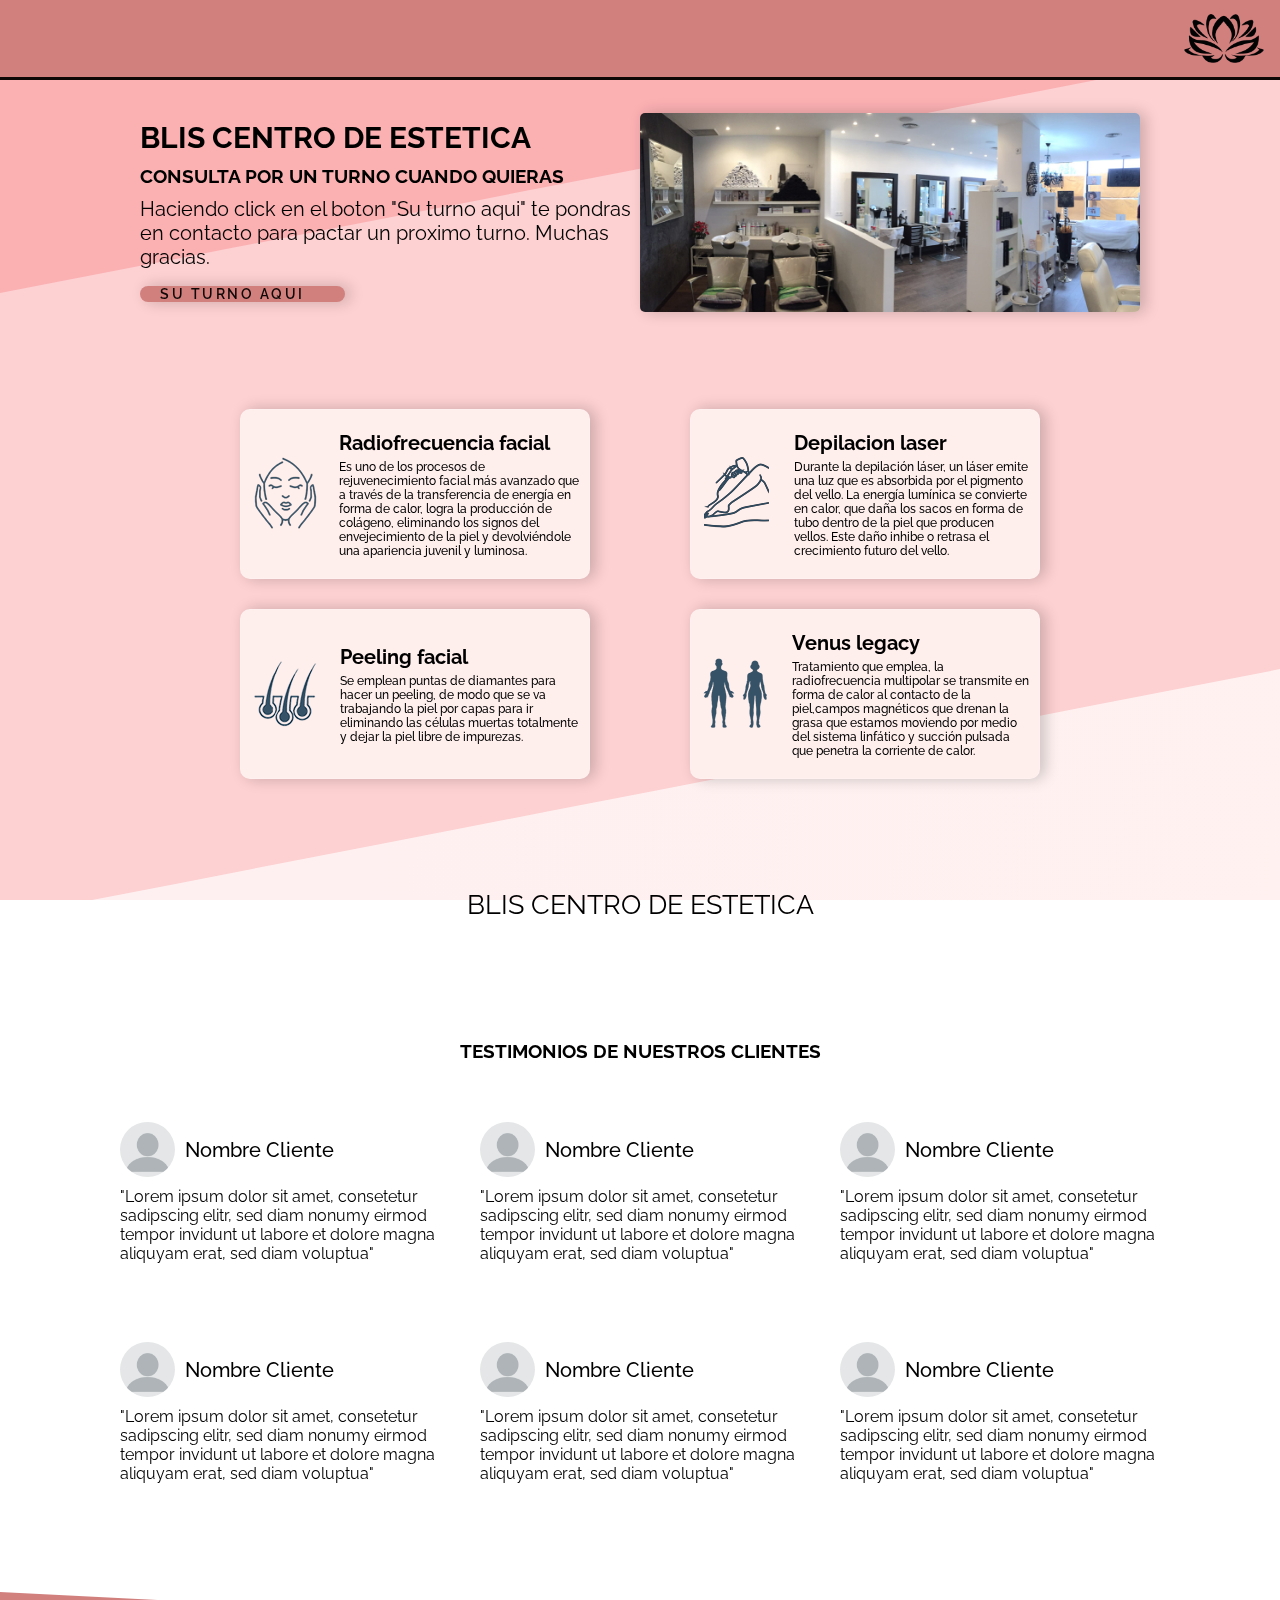
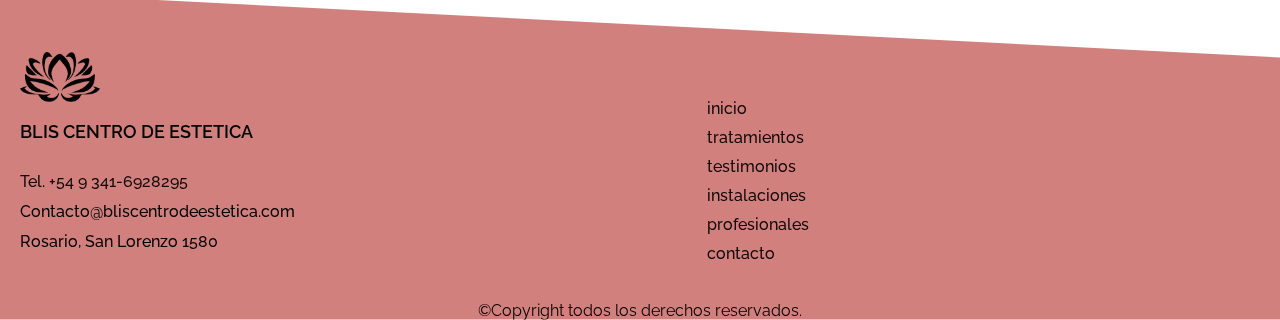
<file: index.html>
<!DOCTYPE html>
<html lang="es">

<head>
    <title>
        Blis centro de estetica
    </title>

    <meta charset="UTF-8">
    <meta http-equiv="X-UA-Compatible" content="IE=edge">
    <meta name="viewport" content="width=device-width, initial-scale=1.0">
    <meta charset="utf-8">
    <meta name="keywords"
        content="centro de estetica, celulitis, puntos negros, manchas faciales, rosario, argentina, estetica, mujeres, relax, masajes, estilista, hidratacion facial, depilacion laser,botox, laser, grasa">

    <!-- <meta name="description" content="Terranova Eventos, donde los eventos soñados se hacen realidad."> -->
    <meta name="autor" content="Pedro Gervasoni">
    <meta name="copyright" content="Pedro Gervasoni">
    <meta name="robots" content="idex">
    <meta name="theme-color" content="#FBBAB0">
    <link rel="icon" href="logo-ico.ico">


    <!-- css -->
    <link rel="stylesheet" href="style.css">
    <!-- fuente -->
    <link rel="preconnect" href="https://fonts.googleapis.com">
    <link rel="preconnect" href="https://fonts.gstatic.com" crossorigin>
    <link href="https://fonts.googleapis.com/css2?family=Raleway:wght@100;200;300;400;500&display=swap"
        rel="stylesheet">
    <!-- uniicons -->
    <link href="//netdna.bootstrapcdn.com/font-awesome/4.1.0/css/font-awesome.min.css" rel="stylesheet">
    <link rel="stylesheet" href="https://unicons.iconscout.com/release/v4.0.0/css/line.css">
    <link rel="stylesheet" href="https://unicons.iconscout.com/release/v4.0.0/css/solid.css">
    <link rel="stylesheet" href="https://unicons.iconscout.com/release/v4.0.0/css/thinline.css">
    <!-- google icons -->
    <link href="https://fonts.googleapis.com/icon?family=Material+Icons" rel="stylesheet">




</head>

<body>
    <header class="header container">
        <nav class="nav">

            <button class="nav-toggle" aria-label="Abrir menú">
                <i class="uit uit-align-center-alt"></i>
            </button>
            <ul class="nav-menu">
                <li class="nav-menu-item">
                    <a href="./index.html" data-section="navbar" id="nav-sobre-mi" class="nav-menu-link nav-link">
                        Inicio</a>
                </li>
                <li class="nav-menu-item">
                    <a href="./tratamientos.html" data-section="navbar" id="nav-proyectos"
                        class="nav-menu-link nav-link">Tratamientos</a>
                </li>
                <li class="nav-menu-item">
                    <a href="#testimonios" data-section="navbar" id="nav-contacto"
                        class="nav-menu-link nav-link">Testimonios</a>
                </li>



                <li class="nav-menu-item mobile">
                    <a href="./instalaciones.html" data-section="navbar" id="nav-sobre-mi"
                        class="nav-menu-link nav-link">Instalaciones</a>
                </li>
                <li class="nav-menu-item mobile">
                    <a href="./profesionales.html" data-section="navbar" id="nav-sobre-mi"
                        class="nav-menu-link nav-link">profesionales</a>
                </li>
                <li class="nav-menu-item mobile">
                    <a href="./contacto.html" data-section="navbar" id="nav-sobre-mi"
                        class="nav-menu-link nav-link">Contacto</a>
                </li>

            </ul>

            <a href="#" class="logo nav-link">
                <img src="./images/logo-estetica.png" width="80px" alt="Bliscentrodeestetica">
            </a>

            <ul class="nav-menu desktop">
                <li class="nav-menu-item">
                    <a href="./instalaciones.html" data-section="navbar" id="nav-sobre-mi"
                        class="nav-menu-link nav-link">Instalaciones</a>
                </li>
                <li class="nav-menu-item">
                    <a href="./profesionales.html" data-section="navbar" id="nav-sobre-mi"
                        class="nav-menu-link nav-link">profesionales</a>
                </li>
                <li class="nav-menu-item">
                    <a href="./contacto.html" data-section="navbar" id="nav-sobre-mi"
                        class="nav-menu-link nav-link">Contacto</a>
                </li>

            </ul>






        </nav>
    </header>

    <section class="container-general-consulta">
        <article class="container-consulta">
            <div class="text-inicio">
                <h1 class="title-1">BLIS CENTRO DE ESTETICA</h1>
                <h3 class="consulta">CONSULTA POR UN TURNO CUANDO QUIERAS</h3>
                <p class="p-consulta">Haciendo click en el boton "Su turno aqui" te pondras en contacto para pactar un
                    proximo turno. Muchas
                    gracias.</p>
                    <a href="https://api.whatsapp.com/send?text=Hola, me comunico para solicitar un turno. &phone=5493416928295"><button class="buttonn">SU TURNO AQUI <i class="uil uil-whatsapp"></i></button></a>
            </div>
            <div>
                <img class="img-consulta responsive" src="images\contenido-blis-estetica\centro-estetica-7-1.jpg"
                    style="border-radius:5px;" width="340" alt="">
            </div>
        </article>
    </section>

    <!-- <section class="container-img-inicio"> 
        <article>
            <img  class="img-inicio" src="images\contenido-blis-estetica\image1-1014x487.jpg"  width="340" alt="">
        </article>
    </section> -->

    <section class="section-cards">
        <article class="container-general-cards">

            <div class="container-cards-inicio">
                <div class="img-card">
                    <img src="/images/contenido-blis-estetica/facialFINAL.png" alt="">
                </div>
                <div>
                    <h3 class="title-card-inicio">Radiofrecuencia facial </h3>
                    <p class="text-card-inicio">Es uno de los procesos de rejuvenecimiento facial más avanzado que a
                        través de
                        la
                        transferencia de energía en forma de calor, logra la
                        producción de colágeno, eliminando los signos del envejecimiento de la piel y
                        devolviéndole una apariencia juvenil y luminosa.
                    </p>
                </div>
            </div>



            <div class="container-cards-inicio">
                <div class="img-card">
                    <img src="/images/contenido-blis-estetica/depilación2-copiaFinal (1).png" alt="">
                </div>
                <div>
                    <h3 class="title-card-inicio">Depilacion laser </h3>
                    <p class="text-card-inicio">Durante la depilación láser, un láser emite una luz que es absorbida por
                        el pigmento del
                        vello. La energía lumínica se convierte en calor, que daña los sacos en forma de tubo dentro de
                        la
                        piel que producen vellos. Este daño inhibe o retrasa el crecimiento futuro del
                        vello.</p>
                </div>
            </div>

        </article>
    </section>



    <section class="section-cards2">
        <article class="container-general-cards">


            <div class="container-cards-inicio">
                <div class="img-card">

                    <img src="/images/contenido-blis-estetica/depilación-copiaFinal.png" alt="">
                </div>
                <div>
                    <h3 class="title-card-inicio">Peeling facial </h3>
                    <p class="text-card-inicio">Se emplean puntas de diamantes para hacer un peeling, de modo que se va
                        trabajando la piel
                        por
                        capas para ir eliminando las células muertas totalmente y dejar la piel libre de impurezas.


                    </p>
                </div>
            </div>




            <div class="container-cards-inicio">
                <div class="img-card">
                    <img src="/images/contenido-blis-estetica/cuerpoFinal.png" alt="">
                </div>
                <div>
                    <h3 class="title-card-inicio">Venus legacy</h3>
                    <p class="text-card-inicio">Tratamiento que emplea, la radiofrecuencia
                        multipolar se transmite en forma de calor 
                        al contacto de la piel,campos
                        magnéticos que drenan la grasa 
                        que estamos moviendo por medio del sistema linfático y
                        succión pulsada que penetra la corriente de calor.
                    </p>
                </div>
            </div>

        </article>
    </section>









    <section class="container-general-h2">
        <article class="container-h2-inicio">
            <h2 class="text-h2-inicio">BLIS CENTRO DE ESTETICA</h2>
        </article>
    </section>





    <SEction id="testimonios">


        <article class="container-general-testimonios">
            <div class="container-title-testimonios">
                <h3 class="title-testimonios">TESTIMONIOS DE NUESTROS CLIENTES</h3>
            </div>

            <div class="centrador-cards">

                <DIV class="container-cards">

                    <!-- card1  -->


                    <div class="review-card">
                        <div class="content-review-card">
                            <div class="review-card-user">
                                <img class="review-card-img"
                                    src="images\contenido-blis-estetica\blank-profile-picture-973460_960_720.webp"
                                    alt="">
                                <h2 class="review-card-name">Nombre Cliente</h2>
                            </div>
                        </div>
                        <!-- comentario -->
                        <div class="comentario-review-content">
                            <p class="text-review-content"> "Lorem ipsum dolor sit amet, consetetur sadipscing elitr,
                                sed diam nonumy eirmod tempor invidunt
                                ut
                                labore et dolore magna aliquyam erat, sed diam voluptua"
                            </p>
                        </div>
                    </div>


                    <!-- card2 -->

                    <div class="review-card">
                        <div class="content-review-card">
                            <div class="review-card-user">
                                <img class="review-card-img"
                                    src="images\contenido-blis-estetica\blank-profile-picture-973460_960_720.webp"
                                    alt="">
                                <h2 class="review-card-name">Nombre Cliente</h2>
                            </div>
                        </div>
                        <!-- comentario -->
                        <div class="comentario-review-content">
                            <p class="text-review-content"> "Lorem ipsum dolor sit amet, consetetur sadipscing elitr,
                                sed diam nonumy eirmod tempor invidunt
                                ut
                                labore et dolore magna aliquyam erat, sed diam voluptua"
                            </p>
                        </div>
                    </div>


                    <!-- CARD 3 -->

                    <div class="review-card">
                        <div class="content-review-card">
                            <div class="review-card-user">
                                <img class="review-card-img"
                                    src="images\contenido-blis-estetica\blank-profile-picture-973460_960_720.webp"
                                    alt="">
                                <h2 class="review-card-name">Nombre Cliente</h2>
                            </div>
                        </div>
                        <!-- comentario -->
                        <div class="comentario-review-content">
                            <p class="text-review-content"> "Lorem ipsum dolor sit amet, consetetur sadipscing elitr,
                                sed diam nonumy eirmod tempor invidunt
                                ut
                                labore et dolore magna aliquyam erat, sed diam voluptua"
                            </p>
                        </div>
                    </div>

                    <!-- CARD 4 -->


                    <div class="review-card">
                        <div class="content-review-card">
                            <div class="review-card-user">
                                <img class="review-card-img"
                                    src="images\contenido-blis-estetica\blank-profile-picture-973460_960_720.webp"
                                    alt="">
                                <h2 class="review-card-name">Nombre Cliente</h2>
                            </div>
                        </div>
                        <!-- comentario -->
                        <div class="comentario-review-content">
                            <p class="text-review-content"> "Lorem ipsum dolor sit amet, consetetur sadipscing elitr,
                                sed diam nonumy eirmod tempor invidunt
                                ut
                                labore et dolore magna aliquyam erat, sed diam voluptua"
                            </p>
                        </div>
                    </div>

                    <!-- CARD 5 -->


                    <div class="review-card">
                        <div class="content-review-card">
                            <div class="review-card-user">
                                <img class="review-card-img"
                                    src="images\contenido-blis-estetica\blank-profile-picture-973460_960_720.webp"
                                    alt="">
                                <h2 class="review-card-name">Nombre Cliente</h2>
                            </div>
                        </div>
                        <!-- comentario -->
                        <div class="comentario-review-content">
                            <p class="text-review-content"> "Lorem ipsum dolor sit amet, consetetur sadipscing elitr,
                                sed diam nonumy eirmod tempor invidunt
                                ut
                                labore et dolore magna aliquyam erat, sed diam voluptua"
                            </p>
                        </div>
                    </div>

                    <!-- CARD 6 -->




                    <div class="review-card">
                        <div class="content-review-card">
                            <div class="review-card-user">
                                <img class="review-card-img"
                                    src="images\contenido-blis-estetica\blank-profile-picture-973460_960_720.webp"
                                    alt="">
                                <h2 class="review-card-name">Nombre Cliente</h2>
                            </div>
                        </div>
                        <!-- comentario -->
                        <div class="comentario-review-content">
                            <p class="text-review-content"> "Lorem ipsum dolor sit amet, consetetur sadipscing elitr,
                                sed diam nonumy eirmod tempor invidunt
                                ut
                                labore et dolore magna aliquyam erat, sed diam voluptua"
                            </p>
                        </div>
                    </div>
                </DIV>

            </div>









        </article>
    </SEction>










    <footer class="fondo-footer container-general-footer">
        <!-- primera parte footer -->
        <div class="container-3partes">
            <section>
                <article class="footer-1-container">
                    <div class="footer-1-logo-p">
                        <img src="/images/logo-estetica.png" width="80px" alt="">
                        <p class="title-footer-1">BLIS CENTRO DE ESTETICA</p>

                        <div class="footer-1-contacto">
                            <ul class="text-footer-1-grl">
                                <a href="tel:3416928295" class="card-text">Tel. +54 9 341-6928295</a>
                                
                                <li class="text-footer-1">Contacto@bliscentrodeestetica.com</li>
                                <li>Rosario, San Lorenzo 1580</li>
                            </ul>
                        </div>
                    </div>
                </article>
            </section>
            <!-- parte dos footer -->
            <section>
                <article class="footer-2-container">
                    <ul class="li-footer2">
                        <li class="list-footer2"><a href="./index.html">inicio</a></li>
                        <li class="list-footer2"><a href="./index.html">tratamientos</a></li>
                        <li class="list-footer2"><a href="#testimonios">testimonios</a></li>
                        <li class="list-footer2"><a href="./index.html">instalaciones</a></li>
                        <li class="list-footer2"><a href="./index.html">profesionales</a></li>
                        <li class="list-footer2"><a href="./index.html">contacto</a></li>
                    </ul>
                </article>
            </section>
            <!-- parte tres footer -->
            <section class="footer-3-container">
                <article class="footer-3-container-li">
                    <a href="https://www.instagram.com/bliscentrodeestetica/"><i href class="uil uil-instagram"></i></a>
                    <a href="https://api.whatsapp.com/send? &phone=5493416928295"><i class="uil uil-whatsapp"></i></a>
                    <i class="uil uil-facebook"></i>
                </article>
            </section>
        </div>
        <p class="copy">©Copyright todos los derechos reservados.</p>

    </footer>





    <script>
        const navToggle = document.querySelector(".nav-toggle");
        const navMenu = document.querySelector(".nav-menu");
        const navMenuItem = document.querySelectorAll(".nav-menu-link");


        navToggle.addEventListener("click", () => {
            /* navMenu.forEach((item) => {
                item.classList.toggle("nav-menu_visible");

            if (item.classList.contains("nav-menu_visible")) {
                navToggle.setAttribute("aria-label", "Cerrar menú");
                document.body.style.overflowY = "hidden";
            } else {
                navToggle.setAttribute("aria-label", "Abrir menú");
                document.body.style.overflowY = "scroll";
            } 
            }) */
            navMenu.classList.toggle("nav-menu_visible");

            if (navMenu.classList.contains("nav-menu_visible")) {
                navToggle.setAttribute("aria-label", "Cerrar menú");
                document.body.style.overflowY = "hidden";
            } else {
                navToggle.setAttribute("aria-label", "Abrir menú");
                document.body.style.overflowY = "scroll";
            }
        });

        navMenuItem.forEach((item) => {
            item.addEventListener("click", () => {
                navMenu.classList.toggle("nav-menu_visible");
                if (navMenu.classList.contains("nav-menu_visible")) {
                    navToggle.setAttribute("aria-label", "Cerrar menú");

                } else {
                    navToggle.setAttribute("aria-label", "Abrir menú");
                    document.body.style.overflowY = "scroll";
                }
            })
        })

        const btnScrollToTop = document.querySelector("#btnScrollToTop");

        btnScrollToTop.addEventListener("click", function () {

            window.scrollTo({
                top: 0,
                left: 0,
                behavior: "smooth"
            })
        });
    </script>
</body>

</html>
</file>
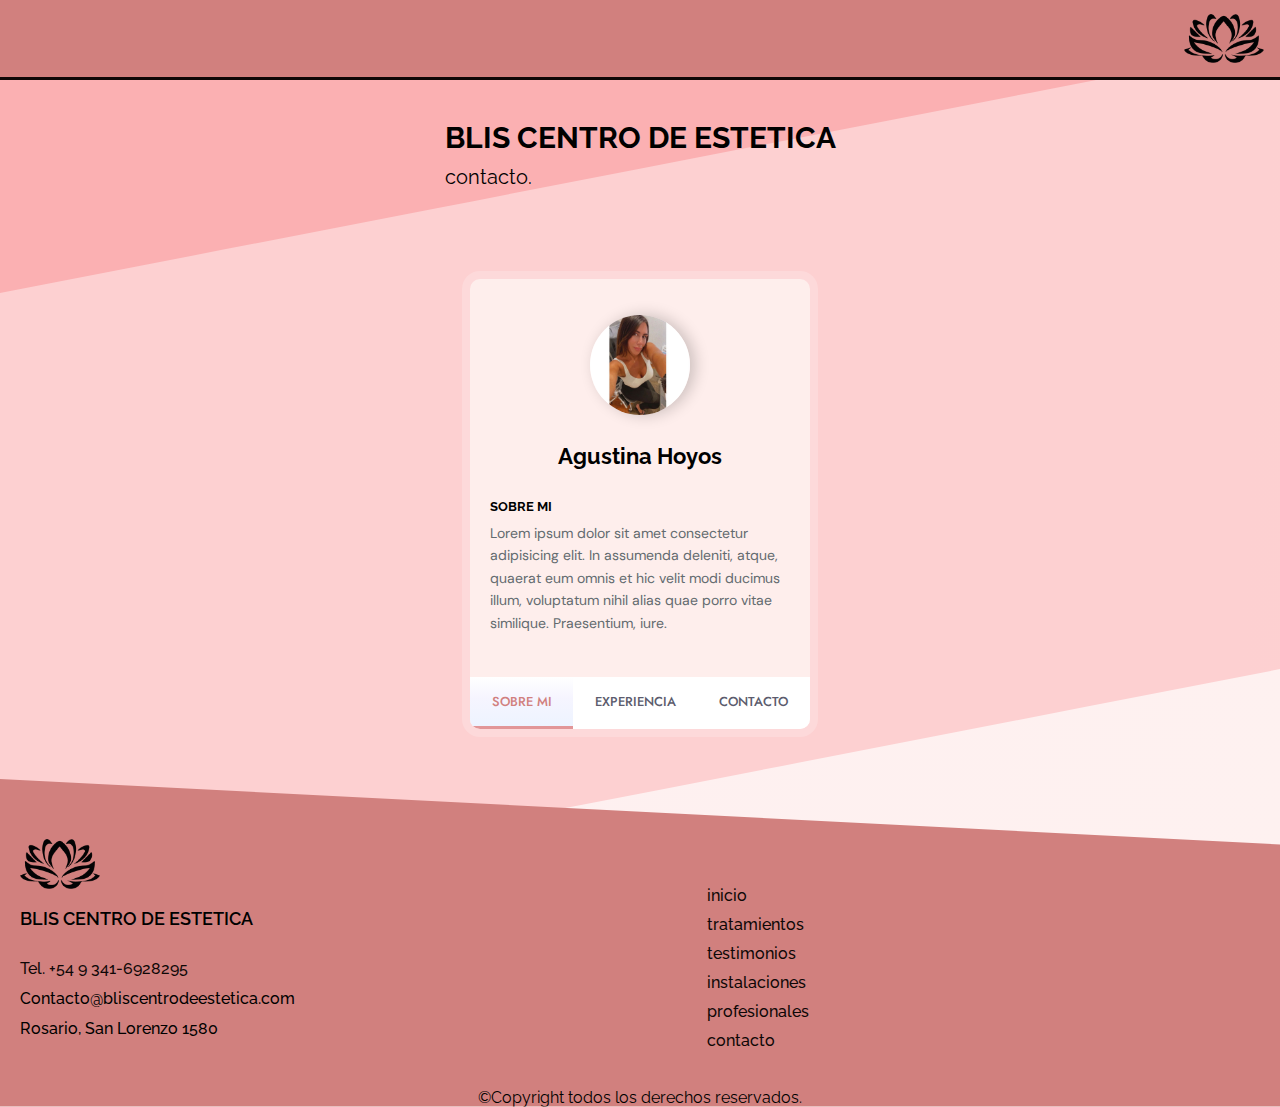
<file: contacto.html>
<!DOCTYPE html>
<html lang="es">

<head>
    <title>
        Blis centro de estetica
    </title>

    <meta charset="UTF-8">
    <meta http-equiv="X-UA-Compatible" content="IE=edge">
    <meta name="viewport" content="width=device-width, initial-scale=1.0">
    <meta charset="utf-8">
    <meta name="keywords"
        content="centro de estetica, celulitis, puntos negros, manchas faciales, rosario, argentina, estetica, mujeres, relax, masajes, estilista, hidratacion facial, depilacion laser,botox, laser, grasa">

    <!-- <meta name="description" content="Terranova Eventos, donde los eventos soñados se hacen realidad."> -->
    <meta name="autor" content="Pedro Gervasoni">
    <meta name="copyright" content="Pedro Gervasoni">
    <meta name="robots" content="idex">
    <meta name="theme-color" content="#FBBAB0">
    <link rel="icon" href="logo-ico.ico">


    <!-- css -->
    <link rel="stylesheet" href="style.css">
    <!-- fuente -->
    <link rel="preconnect" href="https://fonts.googleapis.com">
    <link rel="preconnect" href="https://fonts.gstatic.com" crossorigin>
    <link href="https://fonts.googleapis.com/css2?family=Raleway:wght@100;200;300;400;500&display=swap"
        rel="stylesheet">
    <!-- uniicons -->
    <link href="//netdna.bootstrapcdn.com/font-awesome/4.1.0/css/font-awesome.min.css" rel="stylesheet">
    <link rel="stylesheet" href="https://unicons.iconscout.com/release/v4.0.0/css/line.css">
    <link rel="stylesheet" href="https://unicons.iconscout.com/release/v4.0.0/css/solid.css">
    <link rel="stylesheet" href="https://unicons.iconscout.com/release/v4.0.0/css/thinline.css">
    <!-- google icons -->
    <link href="https://fonts.googleapis.com/icon?family=Material+Icons" rel="stylesheet">




</head>

<body>
    <header class="header container">
        <nav class="nav">

            <button class="nav-toggle" aria-label="Abrir menú">
                <i class="uit uit-align-center-alt"></i>
            </button>
            <ul class="nav-menu">
                <li class="nav-menu-item">
                    <a href="./index.html" data-section="navbar" id="nav-sobre-mi" class="nav-menu-link nav-link">
                        Inicio</a>
                </li>
                <li class="nav-menu-item">
                    <a href="./tratamientos.html" data-section="navbar" id="nav-proyectos"
                        class="nav-menu-link nav-link">Tratamientos</a>
                </li>
                <li class="nav-menu-item">
                    <a href="./index.html#testimonios" data-section="navbar" id="nav-contacto"
                        class="nav-menu-link nav-link">Testimonios</a>
                </li>



                <li class="nav-menu-item mobile">
                    <a href="./instalaciones.html" data-section="navbar" id="nav-sobre-mi"
                        class="nav-menu-link nav-link">Instalaciones</a>
                </li>
                <li class="nav-menu-item mobile">
                    <a href="./profesionales.html" data-section="navbar" id="nav-sobre-mi"
                        class="nav-menu-link nav-link">profesionales</a>
                </li>
                <li class="nav-menu-item mobile">
                    <a href="./contacto.html" data-section="navbar" id="nav-sobre-mi"
                        class="nav-menu-link nav-link">Contacto</a>
                </li>

            </ul>

            <a href="#" class="logo nav-link">
                <img src="./images/logo-estetica.png" width="80px" alt="Bliscentrodeestetica">
            </a>

            <ul class="nav-menu desktop">
                <li class="nav-menu-item">
                    <a href="./instalaciones.html" data-section="navbar" id="nav-sobre-mi"
                        class="nav-menu-link nav-link">Instalaciones</a>
                </li>
                <li class="nav-menu-item">
                    <a href="./profesionales.html" data-section="navbar" id="nav-sobre-mi"
                        class="nav-menu-link nav-link">profesionales</a>
                </li>
                <li class="nav-menu-item">
                    <a href="./contacto.html" data-section="navbar" id="nav-sobre-mi"
                        class="nav-menu-link nav-link">Contacto</a>
                </li>

            </ul>






        </nav>
    </header>

    <section class="container-general-consulta">
        <article class="container-consulta">
            <div class="text-inicio">
                <h1 class="title-1">BLIS CENTRO DE ESTETICA</h1>
                
                <p class="p-consulta">contacto.</p>
                
            </div>
        </article>
    </section>



    <section>
        <article>
            <div class="card" data-state="#about">
                <div class="card-header">
                  <!-- <div class="card-cover" style="background-image: url('/images/contenido-blis-estetica/AGUSPERFIL.jpeg')"></div> -->
                  <img class="card-avatar" src="/images/contenido-blis-estetica/AGUSPERFIL.jpeg" alt="avatar" />
                  <h1 class="card-fullname">Agustina Hoyos</h1>
                  <!-- <h2 class="card-jobtitle">UI Developer</h2> -->
                </div>
                <div class="card-main">
                  <div class="card-section is-active" id="about">
                    <div class="card-content">
                      <div class="card-subtitle">SOBRE MI</div>
                      <p class="card-desc">Lorem ipsum dolor sit amet consectetur adipisicing elit. In assumenda deleniti, atque, quaerat eum omnis et hic velit modi ducimus illum, voluptatum nihil alias quae porro vitae similique. Praesentium, iure.
                      </p>
                    </div>
                    <!-- <div class="card-social">
                      <a href="#"><svg viewBox="0 0 24 24" xmlns="http://www.w3.org/2000/svg">
                          <path d="M15.997 3.985h2.191V.169C17.81.117 16.51 0 14.996 0c-3.159 0-5.323 1.987-5.323 5.639V9H6.187v4.266h3.486V24h4.274V13.267h3.345l.531-4.266h-3.877V6.062c.001-1.233.333-2.077 2.051-2.077z" /></svg></a>
                      <a href="#"><svg xmlns="http://www.w3.org/2000/svg" viewBox="0 0 512 512">
                          <path d="M512 97.248c-19.04 8.352-39.328 13.888-60.48 16.576 21.76-12.992 38.368-33.408 46.176-58.016-20.288 12.096-42.688 20.64-66.56 25.408C411.872 60.704 384.416 48 354.464 48c-58.112 0-104.896 47.168-104.896 104.992 0 8.32.704 16.32 2.432 23.936-87.264-4.256-164.48-46.08-216.352-109.792-9.056 15.712-14.368 33.696-14.368 53.056 0 36.352 18.72 68.576 46.624 87.232-16.864-.32-33.408-5.216-47.424-12.928v1.152c0 51.008 36.384 93.376 84.096 103.136-8.544 2.336-17.856 3.456-27.52 3.456-6.72 0-13.504-.384-19.872-1.792 13.6 41.568 52.192 72.128 98.08 73.12-35.712 27.936-81.056 44.768-130.144 44.768-8.608 0-16.864-.384-25.12-1.44C46.496 446.88 101.6 464 161.024 464c193.152 0 298.752-160 298.752-298.688 0-4.64-.16-9.12-.384-13.568 20.832-14.784 38.336-33.248 52.608-54.496z" /></svg></a>
                      <a href="#"><svg viewBox="0 0 512 512" xmlns="http://www.w3.org/2000/svg">
                          <path d="M301 256c0 24.852-20.148 45-45 45s-45-20.148-45-45 20.148-45 45-45 45 20.148 45 45zm0 0" />
                          <path d="M332 120H180c-33.086 0-60 26.914-60 60v152c0 33.086 26.914 60 60 60h152c33.086 0 60-26.914 60-60V180c0-33.086-26.914-60-60-60zm-76 211c-41.355 0-75-33.645-75-75s33.645-75 75-75 75 33.645 75 75-33.645 75-75 75zm86-146c-8.285 0-15-6.715-15-15s6.715-15 15-15 15 6.715 15 15-6.715 15-15 15zm0 0" />
                          <path d="M377 0H135C60.562 0 0 60.563 0 135v242c0 74.438 60.563 135 135 135h242c74.438 0 135-60.563 135-135V135C512 60.562 451.437 0 377 0zm45 332c0 49.625-40.375 90-90 90H180c-49.625 0-90-40.375-90-90V180c0-49.625 40.375-90 90-90h152c49.625 0 90 40.375 90 90zm0 0" /></svg></a>
                      <a href="#"><svg viewBox="0 0 24 24" xmlns="http://www.w3.org/2000/svg">
                          <path d="M23.994 24v-.001H24v-8.802c0-4.306-.927-7.623-5.961-7.623-2.42 0-4.044 1.328-4.707 2.587h-.07V7.976H8.489v16.023h4.97v-7.934c0-2.089.396-4.109 2.983-4.109 2.549 0 2.587 2.384 2.587 4.243V24zM.396 7.977h4.976V24H.396zM2.882 0C1.291 0 0 1.291 0 2.882s1.291 2.909 2.882 2.909 2.882-1.318 2.882-2.909A2.884 2.884 0 002.882 0z" /></svg></a>
                    </div> -->
                  </div>
                  <div class="card-section" id="experience">
                    <div class="card-content">
                      <div class="card-subtitle">EXPERIENCIA DE TRABAJO</div>
                      <div class="card-timeline">
                        <div class="card-item" data-year="2014">
                          <div class="card-item-title">Lorem ipsum dolor.<!-- <span>JotForm</span> --></div>
                          <div class="card-item-desc">Lorem ipsum dolor sit amet consectetur adipisicing elit.</div>
                        </div>
                        <div class="card-item" data-year="2016">
                          <div class="card-item-title">Lorem ipsum dolor.<!-- <span>GitHub</span> --></div>
                          <div class="card-item-desc">Lorem ipsum dolor sit amet consectetur adipisicing elit.</div>
                        </div>
                        <div class="card-item" data-year="2018">
                          <div class="card-item-title">Lorem ipsum dolor.<!-- <span>Google</span> --></div>
                          <div class="card-item-desc">Lorem ipsum dolor sit amet consectetur adipisicing elit.</div>
                        </div>
                        <div class="card-item" data-year="2020">
                          <div class="card-item-title">Lorem ipsum dolor.<!-- <span>CodePen</span> --></div>
                          <div class="card-item-desc">Lorem ipsum dolor sit amet consectetur adipisicing elit.</div>
                        </div>
                      </div>
                    </div>
                  </div>
                  <div class="card-section" id="contact">
                    <div class="card-content">
                      <div class="card-subtitle">CONTACTO</div>
                      <div class="card-contact-wrapper">
                        <div class="card-contact">
                          <svg xmlns="http://www.w3.org/2000/svg" viewBox="0 0 24 24" fill="none" stroke="currentColor" stroke-width="2" stroke-linecap="round" stroke-linejoin="round">
                            <path d="M21 10c0 7-9 13-9 13s-9-6-9-13a9 9 0 0118 0z" />
                            <circle cx="12" cy="10" r="3" /></svg>
                            Rosario, San Lorenzo 1580
                        </div>
                        <div class="card-contact">
                          <svg xmlns="http://www.w3.org/2000/svg" viewbox="0 0 24 24" fill="none" stroke="currentColor" stroke-width="2" stroke-linecap="round" stroke-linejoin="round">
                            <path d="M22 16.92v3a2 2 0 01-2.18 2 19.79 19.79 0 01-8.63-3.07 19.5 19.5 0 01-6-6 19.79 19.79 0 01-3.07-8.67A2 2 0 014.11 2h3a2 2 0 012 1.72 12.84 12.84 0 00.7 2.81 2 2 0 01-.45 2.11L8.09 9.91a16 16 0 006 6l1.27-1.27a2 2 0 012.11-.45 12.84 12.84 0 002.81.7A2 2 0 0122 16.92z" /></svg>+54 9 341-6928295</div>
                        <div class="card-contact">
                          <svg xmlns="http://www.w3.org/2000/svg" viewBox="0 0 24 24" fill="none" stroke="currentColor" stroke-width="2" stroke-linecap="round" stroke-linejoin="round">
                            <path d="M4 4h16c1.1 0 2 .9 2 2v12c0 1.1-.9 2-2 2H4c-1.1 0-2-.9-2-2V6c0-1.1.9-2 2-2z" />
                            <path d="M22 6l-10 7L2 6" /></svg>
                          Agustinahoyos@bliscentrodeestetica.com
                        </div>
                        <button class="contact-me">CONTACTAME AQUI</button>
                      </div>
                    </div>
                  </div>
                  <div class="card-buttons">
                    <button data-section="#about" class="is-active">SOBRE MI</button>
                    <button data-section="#experience">EXPERIENCIA</button>
                    <button data-section="#contact">CONTACTO</button>
                  </div>
                </div>
              </div>
        </article>
    </section>



    












    <footer class="fondo-footer container-general-footer">
        <!-- primera parte footer -->
        <div class="container-3partes">
            <section>
                <article class="footer-1-container">
                    <div class="footer-1-logo-p">
                        <img src="/images/logo-estetica.png" width="80px" alt="">
                        <p class="title-footer-1">BLIS CENTRO DE ESTETICA</p>

                        <div class="footer-1-contacto">
                            <ul class="text-footer-1-grl">
                                <a href="tel:3416928295" class="card-text">Tel. +54 9 341-6928295</a>
                                
                                <li class="text-footer-1">Contacto@bliscentrodeestetica.com</li>
                                <li>Rosario, San Lorenzo 1580</li>
                            </ul>
                        </div>
                    </div>
                </article>
            </section>
            <!-- parte dos footer -->
            <section>
                <article class="footer-2-container">
                    <ul class="li-footer2">
                        <li class="list-footer2"><a href="./index.html">inicio</a></li>
                        <li class="list-footer2"><a href="./index.html">tratamientos</a></li>
                        <li class="list-footer2"><a href="#testimonios">testimonios</a></li>
                        <li class="list-footer2"><a href="./index.html">instalaciones</a></li>
                        <li class="list-footer2"><a href="./index.html">profesionales</a></li>
                        <li class="list-footer2"><a href="./index.html">contacto</a></li>
                    </ul>
                </article>
            </section>
            <!-- parte tres footer -->
            <section class="footer-3-container">
                <article class="footer-3-container-li">
                    <a href="https://www.instagram.com/bliscentrodeestetica/"><i href class="uil uil-instagram"></i></a>
                    <a href="https://api.whatsapp.com/send? &phone=5493416928295"><i class="uil uil-whatsapp"></i></a>
                    <i class="uil uil-facebook"></i>
                </article>
            </section>
        </div>
        <p class="copy">©Copyright todos los derechos reservados.</p>

    </footer>





    <script>
        const navToggle = document.querySelector(".nav-toggle");
        const navMenu = document.querySelector(".nav-menu");
        const navMenuItem = document.querySelectorAll(".nav-menu-link");


        navToggle.addEventListener("click", () => {
            /* navMenu.forEach((item) => {
                item.classList.toggle("nav-menu_visible");

            if (item.classList.contains("nav-menu_visible")) {
                navToggle.setAttribute("aria-label", "Cerrar menú");
                document.body.style.overflowY = "hidden";
            } else {
                navToggle.setAttribute("aria-label", "Abrir menú");
                document.body.style.overflowY = "scroll";
            } 
            }) */
            navMenu.classList.toggle("nav-menu_visible");

            if (navMenu.classList.contains("nav-menu_visible")) {
                navToggle.setAttribute("aria-label", "Cerrar menú");
                document.body.style.overflowY = "hidden";
            } else {
                navToggle.setAttribute("aria-label", "Abrir menú");
                document.body.style.overflowY = "scroll";
            }
        });

        navMenuItem.forEach((item) => {
            item.addEventListener("click", () => {
                navMenu.classList.toggle("nav-menu_visible");
                if (navMenu.classList.contains("nav-menu_visible")) {
                    navToggle.setAttribute("aria-label", "Cerrar menú");

                } else {
                    navToggle.setAttribute("aria-label", "Abrir menú");
                    document.body.style.overflowY = "scroll";
                }
            })
        })

        const btnScrollToTop = document.querySelector("#btnScrollToTop");

        btnScrollToTop.addEventListener("click", function () {

            window.scrollTo({
                top: 0,
                left: 0,
                behavior: "smooth"
            })
        });
    </script>
    <script>
    const buttons = document.querySelectorAll(".card-buttons button");
        const sections = document.querySelectorAll(".card-section");
        const card = document.querySelector(".card");
        
        const handleButtonClick = (e) => {
          const targetSection = e.target.getAttribute("data-section");
          const section = document.querySelector(targetSection);
          targetSection !== "#about"
            ? card.classList.add("is-active")
            : card.classList.remove("is-active");
          card.setAttribute("data-state", targetSection);
          sections.forEach((s) => s.classList.remove("is-active"));
          buttons.forEach((b) => b.classList.remove("is-active"));
          e.target.classList.add("is-active");
          section.classList.add("is-active");
        };
        
        buttons.forEach((btn) => {
          btn.addEventListener("click", handleButtonClick);
        });
        </script>
</body>

</html>
</file>
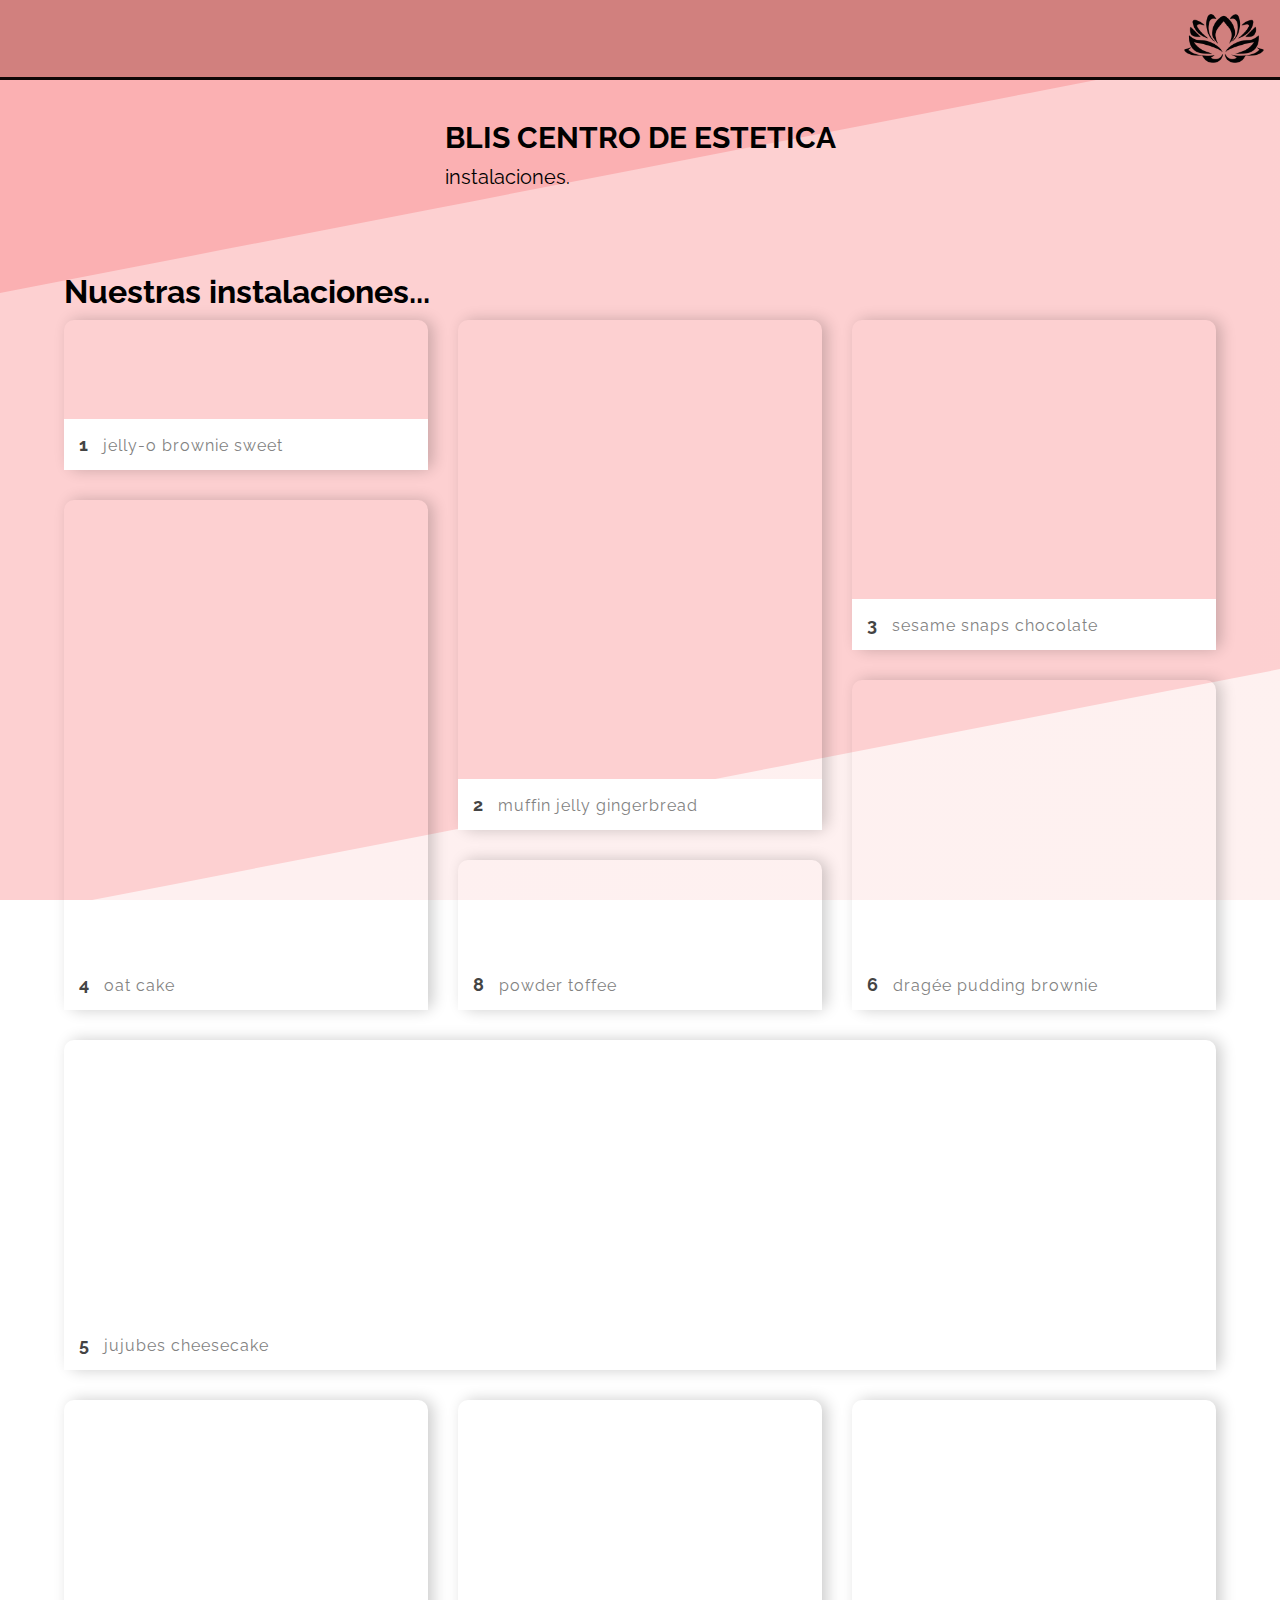
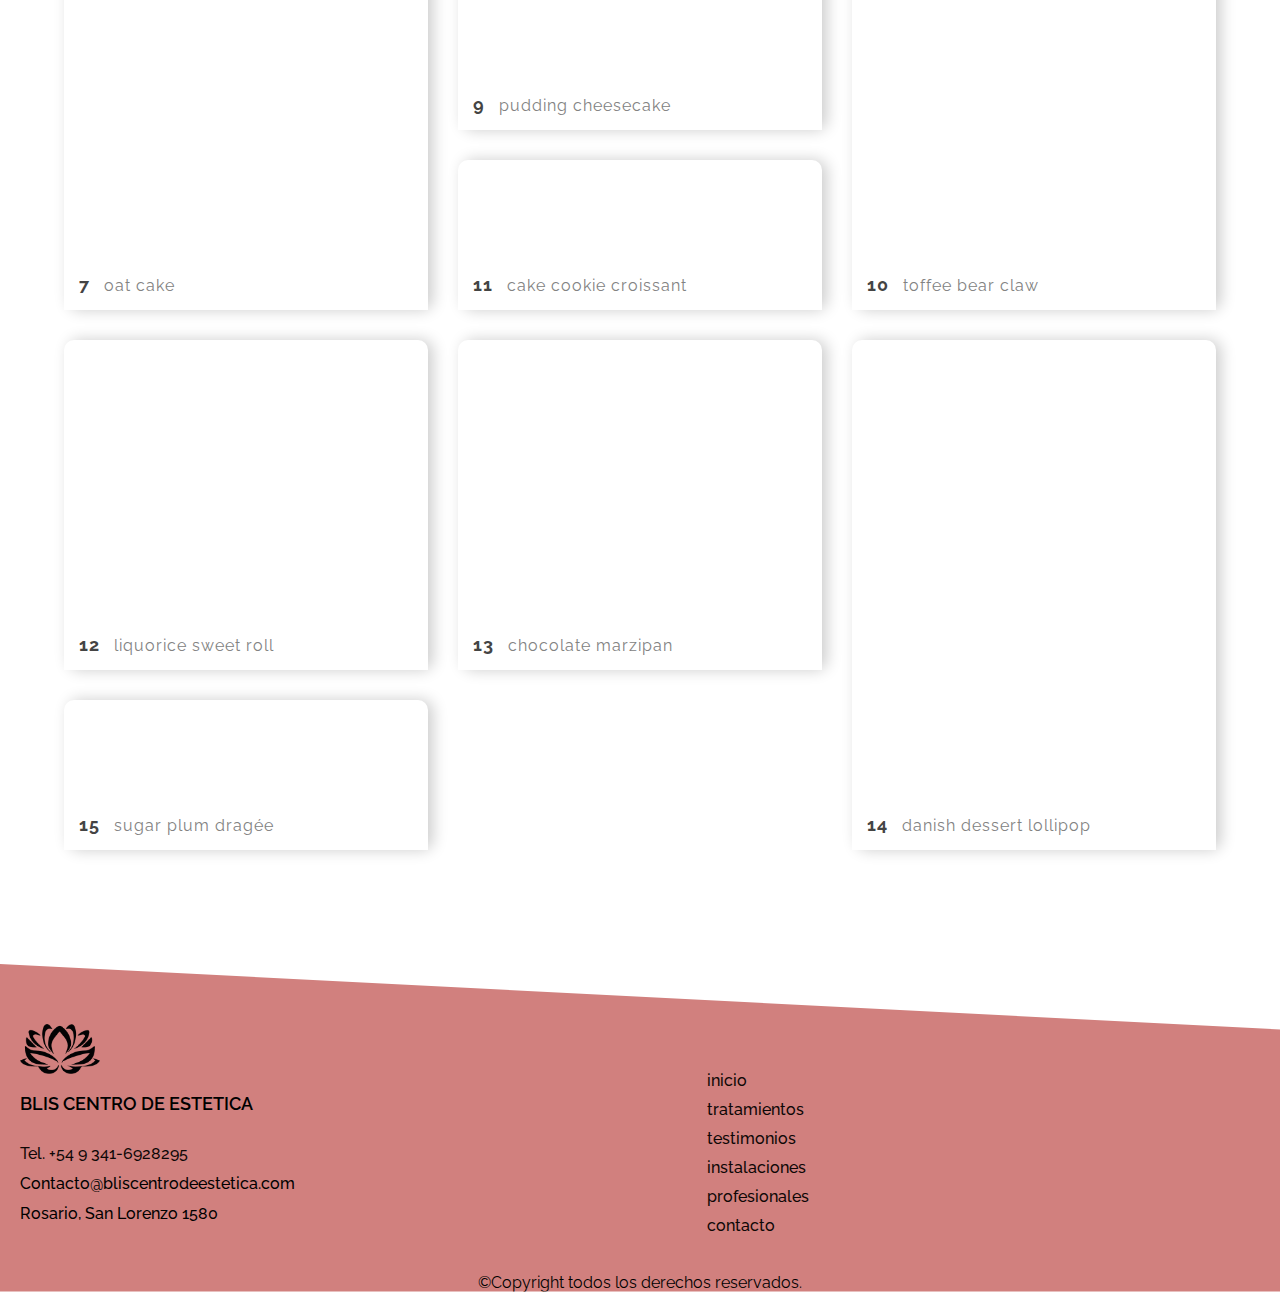
<file: instalaciones.html>
<!DOCTYPE html>
<html lang="es">

<head>
    <title>
        Blis centro de estetica
    </title>

    <meta charset="UTF-8">
    <meta http-equiv="X-UA-Compatible" content="IE=edge">
    <meta name="viewport" content="width=device-width, initial-scale=1.0">
    <meta charset="utf-8">
    <meta name="keywords"
        content="centro de estetica, celulitis, puntos negros, manchas faciales, rosario, argentina, estetica, mujeres, relax, masajes, estilista, hidratacion facial, depilacion laser,botox, laser, grasa">

    <!-- <meta name="description" content="Terranova Eventos, donde los eventos soñados se hacen realidad."> -->
    <meta name="autor" content="Pedro Gervasoni">
    <meta name="copyright" content="Pedro Gervasoni">
    <meta name="robots" content="idex">
    <meta name="theme-color" content="#FBBAB0">
    <link rel="icon" href="logo-ico.ico">


    <!-- css -->
    <link rel="stylesheet" href="style.css">
    <!-- fuente -->
    <link rel="preconnect" href="https://fonts.googleapis.com">
    <link rel="preconnect" href="https://fonts.gstatic.com" crossorigin>
    <link href="https://fonts.googleapis.com/css2?family=Raleway:wght@100;200;300;400;500&display=swap"
        rel="stylesheet">
    <!-- uniicons -->
    <link href="//netdna.bootstrapcdn.com/font-awesome/4.1.0/css/font-awesome.min.css" rel="stylesheet">
    <link rel="stylesheet" href="https://unicons.iconscout.com/release/v4.0.0/css/line.css">
    <link rel="stylesheet" href="https://unicons.iconscout.com/release/v4.0.0/css/solid.css">
    <link rel="stylesheet" href="https://unicons.iconscout.com/release/v4.0.0/css/thinline.css">
    <!-- google icons -->
    <link href="https://fonts.googleapis.com/icon?family=Material+Icons" rel="stylesheet">




</head>

<body>
    <header class="header container">
        <nav class="nav">

            <button class="nav-toggle" aria-label="Abrir menú">
                <i class="uit uit-align-center-alt"></i>
            </button>
            <ul class="nav-menu">
                <li class="nav-menu-item">
                    <a href="./index.html" data-section="navbar" id="nav-sobre-mi" class="nav-menu-link nav-link">
                        Inicio</a>
                </li>
                <li class="nav-menu-item">
                    <a href="./tratamientos.html" data-section="navbar" id="nav-proyectos"
                        class="nav-menu-link nav-link">Tratamientos</a>
                </li>
                <li class="nav-menu-item">
                    <a href="./index.html#testimonios" data-section="navbar" id="nav-contacto"
                        class="nav-menu-link nav-link">Testimonios</a>
                </li>



                <li class="nav-menu-item mobile">
                    <a href="./instalaciones.html" data-section="navbar" id="nav-sobre-mi"
                        class="nav-menu-link nav-link">Instalaciones</a>
                </li>
                <li class="nav-menu-item mobile">
                    <a href="./profesionales.html" data-section="navbar" id="nav-sobre-mi"
                        class="nav-menu-link nav-link">profesionales</a>
                </li>
                <li class="nav-menu-item mobile">
                    <a href="./contacto.html" data-section="navbar" id="nav-sobre-mi"
                        class="nav-menu-link nav-link">Contacto</a>
                </li>

            </ul>

            <a href="#" class="logo nav-link">
                <img src="./images/logo-estetica.png" width="80px" alt="Bliscentrodeestetica">
            </a>

            <ul class="nav-menu desktop">
                <li class="nav-menu-item">
                    <a href="./instalaciones.html" data-section="navbar" id="nav-sobre-mi"
                        class="nav-menu-link nav-link">Instalaciones</a>
                </li>
                <li class="nav-menu-item">
                    <a href="./profesionales.html" data-section="navbar" id="nav-sobre-mi"
                        class="nav-menu-link nav-link">profesionales</a>
                </li>
                <li class="nav-menu-item">
                    <a href="./contacto.html" data-section="navbar" id="nav-sobre-mi"
                        class="nav-menu-link nav-link">Contacto</a>
                </li>

            </ul>






        </nav>
    </header>

    <section class="container-general-consulta">
        <article class="container-consulta">
            <div class="text-inicio">
                <h1 class="title-1">BLIS CENTRO DE ESTETICA</h1>

                <p class="p-consulta">instalaciones.</p>

            </div>
        </article>
    </section>




   
    <section class="section2">
        <h1 class="h1-instalaciones">Nuestras instalaciones...</h1>
        <div class="grid">
            <div class="item">
                <div class="item__details">
                    jelly-o brownie sweet
                </div>
            </div>
            <div class="item item--large">
                <div class="item__details">
                    Muffin jelly gingerbread
                </div>
            </div>
            <div class="item item--medium">
                <div class="item__details">
                    sesame snaps chocolate
                </div>
            </div>
            <div class="item item--large">
                <div class="item__details">
                    Oat cake
                </div>
            </div>
            <div class="item item--full">
                <div class="item__details">
                    jujubes cheesecake
                </div>
            </div>
            <div class="item item--medium">
                <div class="item__details">
                    Dragée pudding brownie
                </div>
            </div>
            <div class="item item--large">
                <div class="item__details">
                    Oat cake
                </div>
            </div>
            <div class="item">
                <div class="item__details">
                    powder toffee
                </div>
            </div>
            <div class="item item--medium">
                <div class="item__details">
                    pudding cheesecake
                </div>
            </div>
            <div class="item item--large">
                <div class="item__details">
                    toffee bear claw
                </div>
            </div>
            <div class="item">
                <div class="item__details">
                    cake cookie croissant
                </div>
            </div>
            <div class="item item--medium">
                <div class="item__details">
                    liquorice sweet roll
                </div>
            </div>
            <div class="item item--medium">
                <div class="item__details">
                    chocolate marzipan
                </div>
            </div>
            <div class="item item--large">
                <div class="item__details">
                    danish dessert lollipop
                </div>
            </div>
            <div class="item">
                <div class="item__details">
                    sugar plum dragée
                </div>
            </div>
        </div>
        </div>
        </div>
    </section>
















        <footer class="fondo-footer container-general-footer">
            <!-- primera parte footer -->
            <div class="container-3partes">
                <section>
                    <article class="footer-1-container">
                        <div class="footer-1-logo-p">
                            <img src="/images/logo-estetica.png" width="80px" alt="">
                            <p class="title-footer-1">BLIS CENTRO DE ESTETICA</p>

                            <div class="footer-1-contacto">
                                <ul class="text-footer-1-grl">
                                    <a href="tel:3416928295" class="card-text">Tel. +54 9 341-6928295</a>

                                    <li class="text-footer-1">Contacto@bliscentrodeestetica.com</li>
                                    <li>Rosario, San Lorenzo 1580</li>
                                </ul>
                            </div>
                        </div>
                    </article>
                </section>
                <!-- parte dos footer -->
                <section>
                    <article class="footer-2-container">
                        <ul class="li-footer2">
                            <li class="list-footer2"><a href="./index.html">inicio</a></li>
                            <li class="list-footer2"><a href="./index.html">tratamientos</a></li>
                            <li class="list-footer2"><a href="#testimonios">testimonios</a></li>
                            <li class="list-footer2"><a href="./index.html">instalaciones</a></li>
                            <li class="list-footer2"><a href="./index.html">profesionales</a></li>
                            <li class="list-footer2"><a href="./index.html">contacto</a></li>
                        </ul>
                    </article>
                </section>
                <!-- parte tres footer -->
                <section class="footer-3-container">
                    <article class="footer-3-container-li">
                        <a href="https://www.instagram.com/bliscentrodeestetica/"><i href
                                class="uil uil-instagram"></i></a>
                        <a href="https://api.whatsapp.com/send? &phone=5493416928295"><i
                                class="uil uil-whatsapp"></i></a>
                        <i class="uil uil-facebook"></i>
                    </article>
                </section>
            </div>
            <p class="copy">©Copyright todos los derechos reservados.</p>

        </footer>





        <script>
            const navToggle = document.querySelector(".nav-toggle");
            const navMenu = document.querySelector(".nav-menu");
            const navMenuItem = document.querySelectorAll(".nav-menu-link");


            navToggle.addEventListener("click", () => {
                /* navMenu.forEach((item) => {
                    item.classList.toggle("nav-menu_visible");

                if (item.classList.contains("nav-menu_visible")) {
                    navToggle.setAttribute("aria-label", "Cerrar menú");
                    document.body.style.overflowY = "hidden";
                } else {
                    navToggle.setAttribute("aria-label", "Abrir menú");
                    document.body.style.overflowY = "scroll";
                } 
                }) */
                navMenu.classList.toggle("nav-menu_visible");

                if (navMenu.classList.contains("nav-menu_visible")) {
                    navToggle.setAttribute("aria-label", "Cerrar menú");
                    document.body.style.overflowY = "hidden";
                } else {
                    navToggle.setAttribute("aria-label", "Abrir menú");
                    document.body.style.overflowY = "scroll";
                }
            });

            navMenuItem.forEach((item) => {
                item.addEventListener("click", () => {
                    navMenu.classList.toggle("nav-menu_visible");
                    if (navMenu.classList.contains("nav-menu_visible")) {
                        navToggle.setAttribute("aria-label", "Cerrar menú");

                    } else {
                        navToggle.setAttribute("aria-label", "Abrir menú");
                        document.body.style.overflowY = "scroll";
                    }
                })
            })

            const btnScrollToTop = document.querySelector("#btnScrollToTop");

            btnScrollToTop.addEventListener("click", function () {

                window.scrollTo({
                    top: 0,
                    left: 0,
                    behavior: "smooth"
                })
            });
        </script>
</body>

</html>
</file>
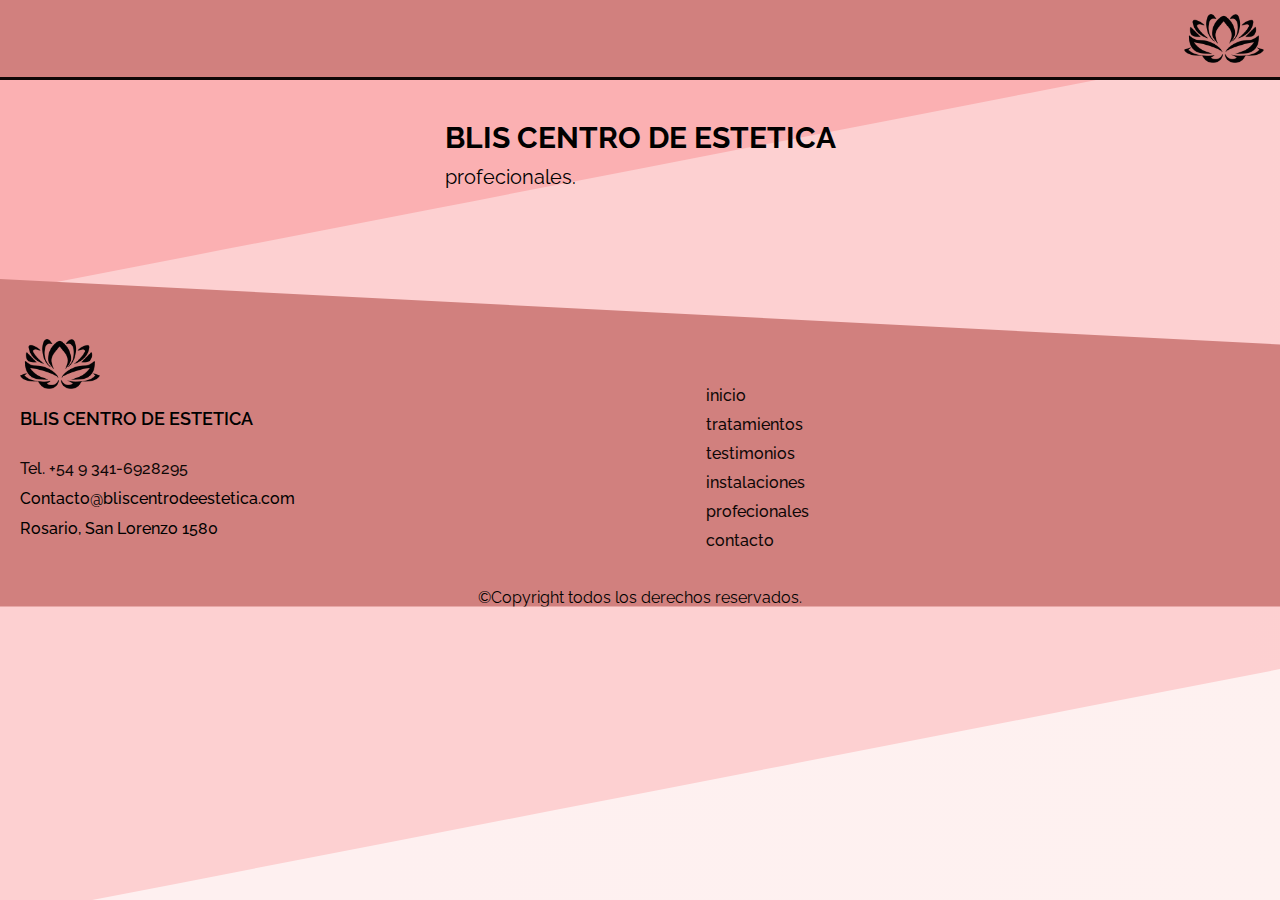
<file: profecionales.html>
<!DOCTYPE html>
<html lang="es">

<head>
    <title>
        Blis centro de estetica
    </title>

    <meta charset="UTF-8">
    <meta http-equiv="X-UA-Compatible" content="IE=edge">
    <meta name="viewport" content="width=device-width, initial-scale=1.0">
    <meta charset="utf-8">
    <meta name="keywords"
        content="centro de estetica, celulitis, puntos negros, manchas faciales, rosario, argentina, estetica, mujeres, relax, masajes, estilista, hidratacion facial, depilacion laser,botox, laser, grasa">

    <!-- <meta name="description" content="Terranova Eventos, donde los eventos soñados se hacen realidad."> -->
    <meta name="autor" content="Pedro Gervasoni">
    <meta name="copyright" content="Pedro Gervasoni">
    <meta name="robots" content="idex">
    <meta name="theme-color" content="#FBBAB0">
    <link rel="icon" href="logo-ico.ico">


    <!-- css -->
    <link rel="stylesheet" href="style.css">
    <!-- fuente -->
    <link rel="preconnect" href="https://fonts.googleapis.com">
    <link rel="preconnect" href="https://fonts.gstatic.com" crossorigin>
    <link href="https://fonts.googleapis.com/css2?family=Raleway:wght@100;200;300;400;500&display=swap"
        rel="stylesheet">
    <!-- uniicons -->
    <link href="//netdna.bootstrapcdn.com/font-awesome/4.1.0/css/font-awesome.min.css" rel="stylesheet">
    <link rel="stylesheet" href="https://unicons.iconscout.com/release/v4.0.0/css/line.css">
    <link rel="stylesheet" href="https://unicons.iconscout.com/release/v4.0.0/css/solid.css">
    <link rel="stylesheet" href="https://unicons.iconscout.com/release/v4.0.0/css/thinline.css">
    <!-- google icons -->
    <link href="https://fonts.googleapis.com/icon?family=Material+Icons" rel="stylesheet">




</head>

<body>
    <header class="header container">
        <nav class="nav">

            <button class="nav-toggle" aria-label="Abrir menú">
                <i class="uit uit-align-center-alt"></i>
            </button>
            <ul class="nav-menu">
                <li class="nav-menu-item">
                    <a href="./index.html" data-section="navbar" id="nav-sobre-mi" class="nav-menu-link nav-link">
                        Inicio</a>
                </li>
                <li class="nav-menu-item">
                    <a href="./tratamientos.html" data-section="navbar" id="nav-proyectos"
                        class="nav-menu-link nav-link">Tratamientos</a>
                </li>
                <li class="nav-menu-item">
                    <a href="./index.html#testimonios" data-section="navbar" id="nav-contacto"
                        class="nav-menu-link nav-link">Testimonios</a>
                </li>



                <li class="nav-menu-item mobile">
                    <a href="./instalaciones.html" data-section="navbar" id="nav-sobre-mi"
                        class="nav-menu-link nav-link">Instalaciones</a>
                </li>
                <li class="nav-menu-item mobile">
                    <a href="./profecionales.html" data-section="navbar" id="nav-sobre-mi"
                        class="nav-menu-link nav-link">Profecionales</a>
                </li>
                <li class="nav-menu-item mobile">
                    <a href="./contacto.html" data-section="navbar" id="nav-sobre-mi"
                        class="nav-menu-link nav-link">Contacto</a>
                </li>

            </ul>

            <a href="#" class="logo nav-link">
                <img src="./images/logo-estetica.png" width="80px" alt="Bliscentrodeestetica">
            </a>

            <ul class="nav-menu desktop">
                <li class="nav-menu-item">
                    <a href="./instalaciones.html" data-section="navbar" id="nav-sobre-mi"
                        class="nav-menu-link nav-link">Instalaciones</a>
                </li>
                <li class="nav-menu-item">
                    <a href="./profecionales.html" data-section="navbar" id="nav-sobre-mi"
                        class="nav-menu-link nav-link">Profecionales</a>
                </li>
                <li class="nav-menu-item">
                    <a href="./contacto.html" data-section="navbar" id="nav-sobre-mi"
                        class="nav-menu-link nav-link">Contacto</a>
                </li>

            </ul>






        </nav>
    </header>

    <section class="container-general-consulta">
        <article class="container-consulta">
            <div class="text-inicio">
                <h1 class="title-1">BLIS CENTRO DE ESTETICA</h1>
                
                <p class="p-consulta">profecionales.</p>
                
            </div>
        </article>
    </section>



    












    <footer class="fondo-footer container-general-footer">
        <!-- primera parte footer -->
        <div class="container-3partes">
            <section>
                <article class="footer-1-container">
                    <div class="footer-1-logo-p">
                        <img src="/images/logo-estetica.png" width="80px" alt="">
                        <p class="title-footer-1">BLIS CENTRO DE ESTETICA</p>

                        <div class="footer-1-contacto">
                            <ul class="text-footer-1-grl">
                                <a href="tel:3416928295" class="card-text">Tel. +54 9 341-6928295</a>
                                
                                <li class="text-footer-1">Contacto@bliscentrodeestetica.com</li>
                                <li>Rosario, San Lorenzo 1580</li>
                            </ul>
                        </div>
                    </div>
                </article>
            </section>
            <!-- parte dos footer -->
            <section>
                <article class="footer-2-container">
                    <ul class="li-footer2">
                        <li class="list-footer2"><a href="./index.html">inicio</a></li>
                        <li class="list-footer2"><a href="./index.html">tratamientos</a></li>
                        <li class="list-footer2"><a href="#testimonios">testimonios</a></li>
                        <li class="list-footer2"><a href="./index.html">instalaciones</a></li>
                        <li class="list-footer2"><a href="./index.html">profecionales</a></li>
                        <li class="list-footer2"><a href="./index.html">contacto</a></li>
                    </ul>
                </article>
            </section>
            <!-- parte tres footer -->
            <section class="footer-3-container">
                <article class="footer-3-container-li">
                    <a href="https://www.instagram.com/bliscentrodeestetica/"><i href class="uil uil-instagram"></i></a>
                    <a href="https://api.whatsapp.com/send? &phone=5493416928295"><i class="uil uil-whatsapp"></i></a>
                    <i class="uil uil-facebook"></i>
                </article>
            </section>
        </div>
        <p class="copy">©Copyright todos los derechos reservados.</p>

    </footer>





    <script>
        const navToggle = document.querySelector(".nav-toggle");
        const navMenu = document.querySelector(".nav-menu");
        const navMenuItem = document.querySelectorAll(".nav-menu-link");


        navToggle.addEventListener("click", () => {
            /* navMenu.forEach((item) => {
                item.classList.toggle("nav-menu_visible");

            if (item.classList.contains("nav-menu_visible")) {
                navToggle.setAttribute("aria-label", "Cerrar menú");
                document.body.style.overflowY = "hidden";
            } else {
                navToggle.setAttribute("aria-label", "Abrir menú");
                document.body.style.overflowY = "scroll";
            } 
            }) */
            navMenu.classList.toggle("nav-menu_visible");

            if (navMenu.classList.contains("nav-menu_visible")) {
                navToggle.setAttribute("aria-label", "Cerrar menú");
                document.body.style.overflowY = "hidden";
            } else {
                navToggle.setAttribute("aria-label", "Abrir menú");
                document.body.style.overflowY = "scroll";
            }
        });

        navMenuItem.forEach((item) => {
            item.addEventListener("click", () => {
                navMenu.classList.toggle("nav-menu_visible");
                if (navMenu.classList.contains("nav-menu_visible")) {
                    navToggle.setAttribute("aria-label", "Cerrar menú");

                } else {
                    navToggle.setAttribute("aria-label", "Abrir menú");
                    document.body.style.overflowY = "scroll";
                }
            })
        })

        const btnScrollToTop = document.querySelector("#btnScrollToTop");

        btnScrollToTop.addEventListener("click", function () {

            window.scrollTo({
                top: 0,
                left: 0,
                behavior: "smooth"
            })
        });
    </script>
</body>

</html>
</file>
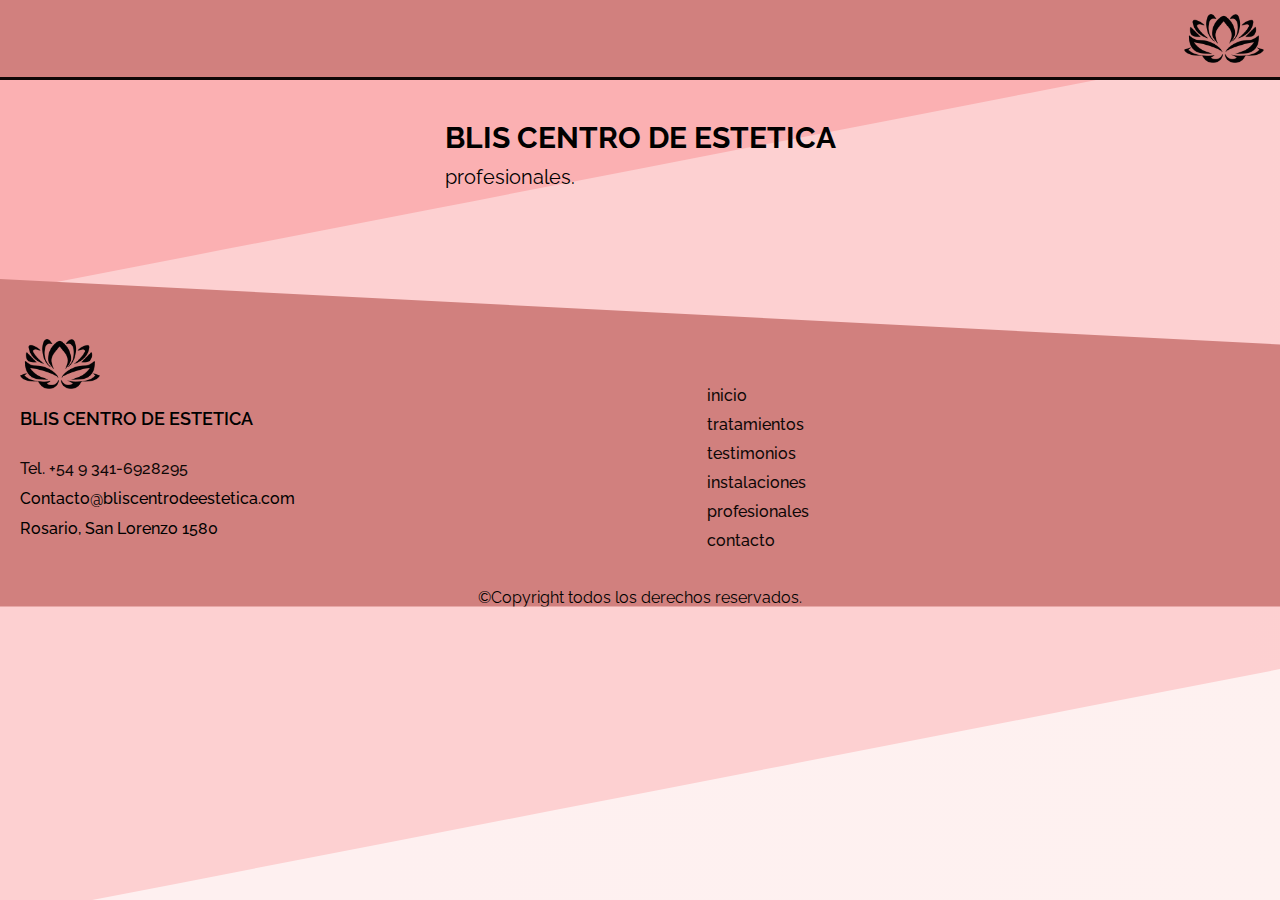
<file: profesionales.html>
<!DOCTYPE html>
<html lang="es">

<head>
    <title>
        Blis centro de estetica
    </title>

    <meta charset="UTF-8">
    <meta http-equiv="X-UA-Compatible" content="IE=edge">
    <meta name="viewport" content="width=device-width, initial-scale=1.0">
    <meta charset="utf-8">
    <meta name="keywords"
        content="centro de estetica, celulitis, puntos negros, manchas faciales, rosario, argentina, estetica, mujeres, relax, masajes, estilista, hidratacion facial, depilacion laser,botox, laser, grasa">

    <!-- <meta name="description" content="Terranova Eventos, donde los eventos soñados se hacen realidad."> -->
    <meta name="autor" content="Pedro Gervasoni">
    <meta name="copyright" content="Pedro Gervasoni">
    <meta name="robots" content="idex">
    <meta name="theme-color" content="#FBBAB0">
    <link rel="icon" href="logo-ico.ico">


    <!-- css -->
    <link rel="stylesheet" href="style.css">
    <!-- fuente -->
    <link rel="preconnect" href="https://fonts.googleapis.com">
    <link rel="preconnect" href="https://fonts.gstatic.com" crossorigin>
    <link href="https://fonts.googleapis.com/css2?family=Raleway:wght@100;200;300;400;500&display=swap"
        rel="stylesheet">
    <!-- uniicons -->
    <link href="//netdna.bootstrapcdn.com/font-awesome/4.1.0/css/font-awesome.min.css" rel="stylesheet">
    <link rel="stylesheet" href="https://unicons.iconscout.com/release/v4.0.0/css/line.css">
    <link rel="stylesheet" href="https://unicons.iconscout.com/release/v4.0.0/css/solid.css">
    <link rel="stylesheet" href="https://unicons.iconscout.com/release/v4.0.0/css/thinline.css">
    <!-- google icons -->
    <link href="https://fonts.googleapis.com/icon?family=Material+Icons" rel="stylesheet">




</head>

<body>
    <header class="header container">
        <nav class="nav">

            <button class="nav-toggle" aria-label="Abrir menú">
                <i class="uit uit-align-center-alt"></i>
            </button>
            <ul class="nav-menu">
                <li class="nav-menu-item">
                    <a href="./index.html" data-section="navbar" id="nav-sobre-mi" class="nav-menu-link nav-link">
                        Inicio</a>
                </li>
                <li class="nav-menu-item">
                    <a href="./tratamientos.html" data-section="navbar" id="nav-proyectos"
                        class="nav-menu-link nav-link">Tratamientos</a>
                </li>
                <li class="nav-menu-item">
                    <a href="./index.html#testimonios" data-section="navbar" id="nav-contacto"
                        class="nav-menu-link nav-link">Testimonios</a>
                </li>



                <li class="nav-menu-item mobile">
                    <a href="./instalaciones.html" data-section="navbar" id="nav-sobre-mi"
                        class="nav-menu-link nav-link">Instalaciones</a>
                </li>
                <li class="nav-menu-item mobile">
                    <a href="./profesionales.html" data-section="navbar" id="nav-sobre-mi"
                        class="nav-menu-link nav-link">profesionales</a>
                </li>
                <li class="nav-menu-item mobile">
                    <a href="./contacto.html" data-section="navbar" id="nav-sobre-mi"
                        class="nav-menu-link nav-link">Contacto</a>
                </li>

            </ul>

            <a href="#" class="logo nav-link">
                <img src="./images/logo-estetica.png" width="80px" alt="Bliscentrodeestetica">
            </a>

            <ul class="nav-menu desktop">
                <li class="nav-menu-item">
                    <a href="./instalaciones.html" data-section="navbar" id="nav-sobre-mi"
                        class="nav-menu-link nav-link">Instalaciones</a>
                </li>
                <li class="nav-menu-item">
                    <a href="./profesionales.html" data-section="navbar" id="nav-sobre-mi"
                        class="nav-menu-link nav-link">profesionales</a>
                </li>
                <li class="nav-menu-item">
                    <a href="./contacto.html" data-section="navbar" id="nav-sobre-mi"
                        class="nav-menu-link nav-link">Contacto</a>
                </li>

            </ul>






        </nav>
    </header>

    <section class="container-general-consulta">
        <article class="container-consulta">
            <div class="text-inicio">
                <h1 class="title-1">BLIS CENTRO DE ESTETICA</h1>
                
                <p class="p-consulta">profesionales.</p>
                
            </div>
        </article>
    </section>



    












    <footer class="fondo-footer container-general-footer">
        <!-- primera parte footer -->
        <div class="container-3partes">
            <section>
                <article class="footer-1-container">
                    <div class="footer-1-logo-p">
                        <img src="/images/logo-estetica.png" width="80px" alt="">
                        <p class="title-footer-1">BLIS CENTRO DE ESTETICA</p>

                        <div class="footer-1-contacto">
                            <ul class="text-footer-1-grl">
                                <a href="tel:3416928295" class="card-text">Tel. +54 9 341-6928295</a>
                                
                                <li class="text-footer-1">Contacto@bliscentrodeestetica.com</li>
                                <li>Rosario, San Lorenzo 1580</li>
                            </ul>
                        </div>
                    </div>
                </article>
            </section>
            <!-- parte dos footer -->
            <section>
                <article class="footer-2-container">
                    <ul class="li-footer2">
                        <li class="list-footer2"><a href="./index.html">inicio</a></li>
                        <li class="list-footer2"><a href="./index.html">tratamientos</a></li>
                        <li class="list-footer2"><a href="#testimonios">testimonios</a></li>
                        <li class="list-footer2"><a href="./index.html">instalaciones</a></li>
                        <li class="list-footer2"><a href="./index.html">profesionales</a></li>
                        <li class="list-footer2"><a href="./index.html">contacto</a></li>
                    </ul>
                </article>
            </section>
            <!-- parte tres footer -->
            <section class="footer-3-container">
                <article class="footer-3-container-li">
                    <a href="https://www.instagram.com/bliscentrodeestetica/"><i href class="uil uil-instagram"></i></a>
                    <a href="https://api.whatsapp.com/send? &phone=5493416928295"><i class="uil uil-whatsapp"></i></a>
                    <i class="uil uil-facebook"></i>
                </article>
            </section>
        </div>
        <p class="copy">©Copyright todos los derechos reservados.</p>

    </footer>





    <script>
        const navToggle = document.querySelector(".nav-toggle");
        const navMenu = document.querySelector(".nav-menu");
        const navMenuItem = document.querySelectorAll(".nav-menu-link");


        navToggle.addEventListener("click", () => {
            /* navMenu.forEach((item) => {
                item.classList.toggle("nav-menu_visible");

            if (item.classList.contains("nav-menu_visible")) {
                navToggle.setAttribute("aria-label", "Cerrar menú");
                document.body.style.overflowY = "hidden";
            } else {
                navToggle.setAttribute("aria-label", "Abrir menú");
                document.body.style.overflowY = "scroll";
            } 
            }) */
            navMenu.classList.toggle("nav-menu_visible");

            if (navMenu.classList.contains("nav-menu_visible")) {
                navToggle.setAttribute("aria-label", "Cerrar menú");
                document.body.style.overflowY = "hidden";
            } else {
                navToggle.setAttribute("aria-label", "Abrir menú");
                document.body.style.overflowY = "scroll";
            }
        });

        navMenuItem.forEach((item) => {
            item.addEventListener("click", () => {
                navMenu.classList.toggle("nav-menu_visible");
                if (navMenu.classList.contains("nav-menu_visible")) {
                    navToggle.setAttribute("aria-label", "Cerrar menú");

                } else {
                    navToggle.setAttribute("aria-label", "Abrir menú");
                    document.body.style.overflowY = "scroll";
                }
            })
        })

        const btnScrollToTop = document.querySelector("#btnScrollToTop");

        btnScrollToTop.addEventListener("click", function () {

            window.scrollTo({
                top: 0,
                left: 0,
                behavior: "smooth"
            })
        });
    </script>
</body>

</html>
</file>
<file: style.css>
@charset "UTF-8";
@import url("https://fonts.googleapis.com/css?family=DM+Sans:400,500|Jost:400,500,600&display=swap");
@import url("https://fonts.googleapis.com/css?family=Arvo");
.container-general-consulta {
  display: flex;
  width: 100%;
  flex-direction: row;
  flex-wrap: wrap;
  justify-content: center;
  padding: 30px;
  margin-bottom: 60px;
}

.text-inicio {
  max-width: 500px;
}

.title-1 {
  font-size: 30px;
  margin: 10px 0;
}

.consulta {
  margin: 10px 0;
}

.p-consulta {
  margin: 10px 0;
  font-size: 20px;
}

.container-consulta {
  display: flex;
  flex-wrap: wrap;
  justify-content: center;
  align-items: center;
  flex-direction: row;
}

.responsive {
  width: 100%;
  max-width: 500px;
  height: auto;
}

.img-consulta {
  box-shadow: 5px 0 15px rgba(0, 0, 0, 0.2);
}

.buttonn {
  box-sizing: border-box;
  display: flex;
  font-size: 14px;
  text-transform: uppercase;
  letter-spacing: 2.5px;
  font-weight: 600;
  color: #0E0706;
  background-color: #D1807E;
  border: none;
  border-radius: 12px;
  box-shadow: 5px 0 15px rgba(0, 0, 0, 0.2);
  transition: all 0.3s ease 0s;
  cursor: pointer;
  outline: none;
  margin: 17px 0;
  align-items: center;
  padding-left: 20px;
}

.buttonn:hover {
  background-color: #FBBAB0;
  box-shadow: 5px 0 15px rgba(0, 0, 0, 0.2);
  color: #0E0706;
  transform: translateY(-1px);
}

.buttonn:active {
  transform: translateY(-1px);
}

.container-img-inicio {
  display: flex;
  justify-content: center;
  align-items: center;
}

.img-inicio {
  border-radius: 0.4em;
  box-shadow: 5px 0 15px rgba(0, 0, 0, 0.2);
}

.section-cards {
  display: flex;
  justify-content: center;
  flex-direction: row;
  flex-wrap: wrap;
}

.section-cards2 {
  display: flex;
  justify-content: center;
  flex-direction: row;
  flex-wrap: wrap;
  margin-bottom: 80px;
}

.container-general-cards {
  display: flex;
  justify-content: space-around;
  flex-direction: row;
  flex-wrap: wrap;
  width: 900px;
  z-index: -2;
}

.container-cards-inicio {
  display: flex;
  flex-direction: row;
  align-items: center;
  margin-bottom: 30px;
  max-width: 350px;
  height: 170px;
  background: #FEEEEC;
  box-shadow: 5px 0 15px rgba(0, 0, 0, 0.2);
  backdrop-filter: blur(0px);
  -webkit-backdrop-filter: blur(0px);
  border-radius: 10px;
  border: 1px solid rgba(255, 255, 255, 0.18);
}

.img-card {
  margin-right: 10px;
  margin-left: 10px;
}

.title-card-inicio {
  font-size: 20px;
  margin-left: 10px;
  margin-bottom: 5px;
}

.text-card-inicio {
  font-weight: 500;
  margin: 0 10px 0;
  font-size: 12px;
}

.container-general-h2 {
  display: flex;
  justify-content: center;
}

.text-h2-inicio {
  font-weight: 400;
  font-size: 27px;
}

.container-title-testimonios {
  margin-bottom: 40px;
  display: flex;
  justify-content: center;
}

.centrador-cards {
  display: flex;
  justify-content: center;
}

.container-cards {
  display: flex;
  flex-direction: row;
  flex-wrap: wrap;
  justify-content: center;
  max-width: 1430px;
}

.avatar {
  vertical-align: middle;
  width: 50px;
  height: 50px;
  border-radius: 50%;
}

.review-cards {
  display: flex;
  flex-direction: row;
  flex-wrap: wrap;
  justify-content: center;
  margin-bottom: 40px;
}

.review-card {
  max-width: 340px;
  min-height: 200px;
  min-width: 340px;
  padding: 5px;
  margin: 10px;
}

.content-review-card {
  display: flex;
  justify-content: space-between;
  padding: 5px;
}

.click-reseña {
  font-size: 22px;
  font-weight: 600;
}

.review-card-user {
  display: flex;
  align-items: center;
}

.review-card-img {
  width: 55px;
  border-radius: 50%;
}

.review-card-name {
  font-size: 20px;
  margin-left: 10px;
  font-weight: 500;
}

.text-review-content {
  padding: 5px;
  font-size: 16px;
  font-weight: 400;
}

.card {
  max-width: 340px;
  margin: auto;
  overflow-y: auto;
  position: relative;
  /* z-index: 1; */
  overflow-x: hidden;
  background-color: #FEEEEC;
  display: flex;
  transition: 0.3s;
  flex-direction: column;
  border-radius: 10px;
  box-shadow: 0 0 0 8px rgba(255, 255, 255, 0.2);
}

.card[data-state="#about"] {
  height: 450px;
}
.card[data-state="#about"] .card-main {
  padding-top: 0;
}

.card[data-state="#contact"] {
  height: 430px;
}

.card[data-state="#experience"] {
  height: 550px;
}

.card.is-active .card-header {
  height: 80px;
}
.card.is-active .card-cover {
  height: 100px;
  top: -50px;
}
.card.is-active .card-avatar {
  transform: none;
  left: 20px;
  width: 50px;
  height: 50px;
  bottom: 10px;
}
.card.is-active .card-fullname,
.card.is-active .card-jobtitle {
  left: 86px;
  transform: none;
}
.card.is-active .card-fullname {
  bottom: 18px;
  font-size: 19px;
}
.card.is-active .card-jobtitle {
  bottom: 16px;
  letter-spacing: 1px;
  font-size: 10px;
}

.card-header {
  position: relative;
  display: flex;
  height: 200px;
  flex-shrink: 0;
  width: 100%;
  transition: 0.3s;
}
.card-header * {
  transition: 0.3s;
}

.card-cover {
  width: 100%;
  height: 100%;
  position: absolute;
  height: 160px;
  top: -20%;
  left: 0;
  will-change: top;
  background-size: cover;
  background-position: center;
  /* filter: blur(30px); */
  transform: scale(1.2);
  transition: 0.5s;
}

.card-avatar {
  width: 100px;
  height: 100px;
  box-shadow: 5px 0 15px rgba(0, 0, 0, 0.2);
  border-radius: 50%;
  object-position: center;
  object-fit: cover;
  position: absolute;
  bottom: 0;
  left: 50%;
  transform: translateX(-50%) translateY(-64px);
}

.card-fullname {
  position: absolute;
  bottom: 0;
  font-size: 22px;
  font-weight: 700;
  text-align: center;
  white-space: nowrap;
  transform: translateY(-10px) translateX(-50%);
  left: 50%;
}

.card-jobtitle {
  position: absolute;
  bottom: 0;
  font-size: 11px;
  white-space: nowrap;
  font-weight: 500;
  opacity: 0.7;
  text-transform: uppercase;
  letter-spacing: 1.5px;
  margin: 0;
  left: 50%;
  transform: translateX(-50%) translateY(-7px);
}

.card-main {
  position: relative;
  flex: 1;
  display: flex;
  padding-top: 10px;
  flex-direction: column;
}

.card-subtitle {
  font-weight: 700;
  font-size: 13px;
  margin-bottom: 8px;
}

.card-content {
  padding: 20px;
}

.card-desc {
  line-height: 1.6;
  color: #636b6f;
  font-size: 14px;
  margin: 0;
  font-weight: 400;
  font-family: "DM Sans", sans-serif;
}

.card-social {
  display: flex;
  align-items: center;
  padding: 0 20px;
  margin-bottom: 30px;
}
.card-social svg {
  fill: rgb(165, 181, 206);
  width: 16px;
  display: block;
  transition: 0.3s;
}
.card-social a {
  color: #8797a1;
  height: 32px;
  width: 32px;
  border-radius: 50%;
  display: inline-flex;
  align-items: center;
  justify-content: center;
  transition: 0.3s;
  background-color: rgba(93, 133, 193, 0.05);
  border-radius: 50%;
  margin-right: 10px;
}
.card-social a:hover svg {
  fill: #637faa;
}
.card-social a:last-child {
  margin-right: 0;
}

.card-buttons {
  display: flex;
  background-color: #fff;
  margin-top: auto;
  position: sticky;
  bottom: 0;
  left: 0;
}
.card-buttons button {
  flex: 1 1 auto;
  user-select: none;
  background: 0;
  font-size: 13px;
  border: 0;
  padding: 15px 5px;
  cursor: pointer;
  color: #5c5c6d;
  transition: 0.3s;
  font-family: "Jost", sans-serif;
  font-weight: 500;
  outline: 0;
  border-bottom: 3px solid transparent;
}
.card-buttons button.is-active, .card-buttons button:hover {
  color: #D1807E;
  border-bottom: 3px solid #E29698;
  background: linear-gradient(to bottom, rgba(127, 199, 231, 0) 0%, rgba(207, 204, 255, 0.2) 44%, rgba(211, 226, 255, 0.4) 100%);
}

.card-section {
  display: none;
}
.card-section.is-active {
  display: block;
  animation: fadeIn 0.6s both;
}

@keyframes fadeIn {
  0% {
    opacity: 0;
    transform: translatey(40px);
  }
  100% {
    opacity: 1;
  }
}
.card-timeline {
  margin-top: 30px;
  position: relative;
}
.card-timeline:after {
  background: #FBBAB0;
  content: "";
  left: 42px;
  width: 2px;
  top: 0;
  height: 100%;
  position: absolute;
  content: "";
}

.card-item {
  position: relative;
  padding-left: 60px;
  padding-right: 20px;
  padding-bottom: 30px;
  /* z-index: 1; */
}
.card-item:last-child {
  padding-bottom: 5px;
}
.card-item:after {
  content: attr(data-year);
  width: 10px;
  position: absolute;
  top: 0;
  left: 37px;
  width: 8px;
  height: 8px;
  line-height: 0.6;
  border: 2px solid #fff;
  font-size: 11px;
  text-indent: -35px;
  border-radius: 50%;
  color: rgba(134, 134, 134, 0.7);
  background: #D1807E;
}

.card-item-title {
  font-weight: 500;
  font-size: 14px;
  margin-bottom: 5px;
}

.card-item-desc {
  font-size: 13px;
  color: #6f6f7b;
  line-height: 1.5;
  font-family: "DM Sans", sans-serif;
}

.card-contact-wrapper {
  margin-top: 20px;
}

.card-contact {
  display: flex;
  align-items: center;
  font-size: 13px;
  color: #6f6f7b;
  font-family: "DM Sans", sans-serif;
  line-height: 1.6;
  cursor: pointer;
}
.card-contact + .card-contact {
  margin-top: 16px;
}
.card-contact svg {
  flex-shrink: 0;
  width: 30px;
  min-height: 34px;
  margin-right: 12px;
  transition: 0.3s;
  padding-right: 12px;
  border-right: 1px solid #dfe2ec;
}

.contact-me {
  border: 0;
  outline: none;
  background: #D1807E;
  box-shadow: 0 4px 6px rgba(0, 0, 0, 0.15);
  color: #fff;
  padding: 12px 16px;
  width: 100%;
  border-radius: 5px;
  margin-top: 25px;
  cursor: pointer;
  font-size: 14px;
  font-weight: 500;
  font-family: "Jost", sans-serif;
  transition: 0.3s;
}

.h1-instalaciones {
  margin-bottom: 10px;
}

.message {
  border: 1px solid #d2d0d0;
  padding: 2em;
  font-size: 1.7vw;
  box-shadow: -2px 2px 10px 0px rgba(68, 68, 68, 0.4);
}
@supports (display: grid) {
  .message {
    display: none;
  }
}

.section2 {
  margin-top: -70px;
  display: none;
  padding: 2rem;
}
@media screen and (min-width: 768px) {
  .section2 {
    padding: 4rem;
  }
}
@supports (display: grid) {
  .section2 {
    display: block;
  }
}

.grid {
  display: grid;
  grid-gap: 30px;
  grid-template-columns: repeat(auto-fit, minmax(300px, 1fr));
  grid-auto-rows: 150px;
  grid-auto-flow: row dense;
}

.item {
  border-radius: 10px;
  position: relative;
  display: flex;
  flex-direction: column;
  justify-content: flex-end;
  box-sizing: border-box;
  background: #0c9a9a;
  color: #fff;
  grid-column-start: auto;
  grid-row-start: auto;
  color: #fff;
  background: url("https://images.unsplash.com/photo-1470124182917-cc6e71b22ecc?dpr=2&auto=format&fit=crop&w=1500&h=1000&q=80&cs=tinysrgb&crop=");
  background-size: cover;
  background-position: center;
  box-shadow: 5px 0 15px rgba(0, 0, 0, 0.2);
  transition: transform 0.3s ease-in-out;
  cursor: pointer;
  counter-increment: item-counter;
}
.item:nth-of-type(3n) {
  background-image: url("https://images.unsplash.com/photo-1422255198496-21531f12a6e8?dpr=2&auto=format&fit=crop&w=1500&h=996&q=80&cs=tinysrgb&crop=");
}
.item:nth-of-type(4n) {
  background-image: url("https://images.unsplash.com/photo-1490914327627-9fe8d52f4d90?dpr=2&auto=format&fit=crop&w=1500&h=2250&q=80&cs=tinysrgb&crop=");
}
.item:nth-of-type(5n) {
  background-image: url("https://images.unsplash.com/photo-1476097297040-79e9e1603142?dpr=2&auto=format&fit=crop&w=1500&h=1000&q=80&cs=tinysrgb&crop=");
}
.item:nth-of-type(6n) {
  background-image: url("https://images.unsplash.com/photo-1464652149449-f3b8538144aa?dpr=2&auto=format&fit=crop&w=1500&h=1000&q=80&cs=tinysrgb&crop=");
}
.item:after {
  border-radius: 10px;
  content: "";
  position: absolute;
  width: 100%;
  height: 100%;
  opacity: 0.3;
  transition: opacity 0.3s ease-in-out;
}
.item:hover {
  transform: scale(1.05);
}
.item:hover:after {
  opacity: 0;
}
.item--medium {
  grid-row-end: span 2;
}
.item--large {
  grid-row-end: span 3;
}
.item--full {
  grid-column-end: auto;
}
@media screen and (min-width: 768px) {
  .item--full {
    grid-column: 1/-1;
    grid-row-end: span 2;
  }
}
.item__details {
  position: relative;
  padding: 15px;
  color: #444;
  background: #fff;
  text-transform: lowercase;
  letter-spacing: 1px;
  color: #828282;
}
.item__details:before {
  content: counter(item-counter);
  font-weight: bold;
  font-size: 1.1rem;
  padding-right: 0.5em;
  color: #444;
}

.container-general-card {
  display: flex;
  padding: 10px;
  justify-content: center;
  padding: 10px;
}

.containter-p-tratamientos {
  max-width: 400px;
  background: rgba(255, 255, 255, 0.15);
  box-shadow: 5px 0 15px rgba(0, 0, 0, 0.2);
  backdrop-filter: blur(2.5px);
  -webkit-backdrop-filter: blur(2.5px);
  border-radius: 0.4em;
  margin-top: -78px;
  padding: 20px;
}

.p-tratamientos {
  font-size: 18px;
  font-weight: 500;
}

.collapse-init summary + * {
  transition: all 0.25s ease-in-out;
  overflow: hidden;
}

.container2 {
  padding: 10px;
}

.collapse-init :not(.panel-active) summary + * {
  height: 0;
  opacity: 0;
  transform: scale(0.9);
  transform-origin: bottom center;
}

.collapse-init summary + * {
  transition: all 0.25s ease-in-out;
  overflow: hidden;
}

.collapse-init :not(.panel-active) summary + * {
  height: 0;
  opacity: 0;
  transform: scale(0.9);
  transform-origin: bottom center;
}

.collapse-init summary {
  list-style: none;
}

.collapse-init summary::-webkit-details-marker {
  display: none;
}

.collapse-init summary::before {
  display: none;
}

.collapse-init summary {
  cursor: pointer;
}

.details-styling {
  padding: 1em;
}

p {
  margin-top: 0;
  margin-bottom: 1em;
}
p:last-child {
  margin-bottom: 0;
}

[type=checkbox] {
  opacity: 0;
  position: absolute;
  width: 0;
  height: 0;
}
[type=checkbox] + label {
  background: #efe7fd;
  border-left: 4px solid hsl(260deg, 85%, 50%);
  cursor: pointer;
  display: block;
  font-size: 1rem;
  font-weight: 700;
  text-align: left;
  transition: 0.1s;
  padding: 0.75em 1em;
}
[type=checkbox] + label::before {
  border: 2px solid;
  border-radius: 2px;
  color: hsl(260deg, 85%, 50%);
  content: "";
  display: inline-block;
  margin-right: 0.75ch;
  transition: 0.1s;
  width: 1ch;
  height: 1ch;
  vertical-align: baseline;
}
[type=checkbox]:focus + label {
  outline: 2px solid hsl(260deg, 85%, 50%);
}
[type=checkbox]:checked + label::before {
  background: currentColor;
  box-shadow: inset 0 0 0 2px #fff;
}

details {
  background: none;
  border: none;
  border-bottom: 0;
  list-style: none;
}
details:first-child {
  border-radius: 6px 6px 0 0;
}
details:last-child {
  border-bottom: none;
  border-radius: none;
}

summary {
  transition: 0.2s;
  font-weight: 700;
  padding: 1em;
}
summary:focus {
  outline: none;
}
.collapse-init summary::after {
  margin-left: 40px;
  border-right: 2px solid;
  border-bottom: 2px solid;
  content: "";
  float: right;
  width: 0.5em;
  height: 0.5em;
  /* margin-top: $arrow-size/2; */
  transform: rotate(45deg);
  transition: inherit;
}
[open] summary {
  text-align: center;
  background: none;
  color: #0E0706;
}
[open] summary::after {
  margin-top: 0.5em;
  transform: rotate(225deg);
}

.container-general-acordeones {
  display: flex;
  flex-direction: column;
  align-content: center;
  flex-wrap: wrap;
}

.container-acordeon {
  margin-bottom: 20px;
  display: flex;
  flex-direction: column;
  align-items: center;
  /* background: rgba( 255, 255, 255, 0.1 );
  box-shadow: $box-shadow;
  backdrop-filter: blur( 0px );
  -webkit-backdrop-filter: blur( 0px );
  border-radius: $border-radius; */
  max-width: 1000px;
}

.container-img-acordeon {
  padding-top: 20px;
}

.img-acordeon {
  width: 330px;
  border-radius: 0.4em;
  box-shadow: 5px 0 15px rgba(0, 0, 0, 0.2);
}

#testimonios {
  padding-top: 120px;
}

* {
  margin: 0;
  padding: 0;
  box-sizing: border-box;
  text-decoration: none !important;
  font-family: "Raleway", sans-serif;
  color: none;
}

/* fondo pag */
body {
  background-image: url(./images/fondo/wickedbackground.svg);
  background-attachment: fixed, scroll;
  background-size: cover;
  background-color: none !important;
  position: relative;
}

a {
  color: #0E0706;
}

/* scrollbar */
body::-webkit-scrollbar {
  width: 0.6rem;
}

body::-webkit-scrollbar-track {
  background: #FBBAB0;
}

body::-webkit-scrollbar-thumb {
  background: #E29698;
  border-radius: 0.4em;
}

body::-webkit-scrollbar-thumb:hover {
  background: #D1807E;
  animation-duration: 1s;
}

/* navbar and footer css */
.header {
  background-color: #D1807E;
  position: sticky;
  height: 80px;
  display: flex;
  align-items: center;
  border-bottom-style: solid;
  border-color: #0E0706;
  height: auto;
  top: 0;
  left: 0;
  z-index: 999;
}

.nav {
  display: flex;
  justify-content: space-between;
  align-items: center;
  margin: 0 auto;
  width: 100%;
}

.nav-link {
  color: #0E0706;
  text-decoration: none;
  font-weight: 600;
  font-size: 20px;
  letter-spacing: 3px;
}

.logo {
  display: flex;
  align-items: center;
  font-size: 24px;
  font-weight: 700;
  padding: 0 40px;
  letter-spacing: 4px;
  text-transform: uppercase;
  gap: 10px;
}

.nav-menu {
  display: flex;
  /* margin-right: 40px; */
  list-style: none;
  align-items: center;
}

.uit {
  color: #0E0706;
}

.nav-menu-item {
  font-size: 18px;
  margin: 0 10px;
  line-height: 80px;
  text-transform: uppercase;
  width: max-content;
}

.nav-menu-link {
  padding: 8px 12px;
  border-radius: 3px;
}

.nav-menu-link:hover,
.nav-menu-link_active {
  color: #0E0706;
  transition: 0.4s;
}

.nav-toggle {
  color: white;
  background: none;
  border: none;
  font-size: 30px;
  padding: 0 20px;
  line-height: 60px;
  cursor: pointer;
  display: none;
}

/* MOBILE */
@media (min-width: 1400px) {
  .nav-container-social {
    display: none;
  }

  .mobile {
    display: none;
  }
}
@media (max-width: 1400px) {
  .desktop {
    display: initial;
  }

  .nav-container-social {
    position: absolute;
    bottom: 40px;
  }

  .nav-social-icon {
    font-size: 40px;
  }

  .nav-social-ul {
    width: 300px;
    display: flex;
    list-style: none;
    flex-direction: row;
    justify-content: space-evenly;
  }

  .social {
    display: none;
  }

  .social ul {
    display: none;
  }

  .social ul li {
    display: none;
  }

  .social ul li:hover {
    display: none;
  }

  .social ul li:hover a {
    display: none;
  }

  .social ul li:hover i {
    display: none;
  }

  .social ul li i {
    display: none;
  }

  #contacto {
    height: 100%;
  }

  .header {
    z-index: 999;
    height: 80px;
    background-color: #D1807E;
    position: sticky;
  }

  .logo {
    font-size: 20px;
    font-weight: 700;
    padding: 0 16px;
    text-transform: uppercase;
  }

  .nav-menu {
    flex-direction: column;
    align-items: center;
    margin: 0;
    background-color: #D1807E;
    position: fixed;
    top: 80px;
    width: 100%;
    padding: 20px 0;
    height: calc(100% - 60px);
    overflow-y: auto;
    left: 100%;
    transition: left 0.3s;
    z-index: 999;
  }

  .nav-menu-item {
    line-height: 70px;
  }

  .nav-menu-link:hover {
    background: none;
    color: #0E0706;
  }

  .nav-toggle {
    display: block;
  }

  .nav-menu_visible {
    left: 0;
  }

  .nav-toggle:focus:not(:focus-visible) {
    outline: none;
  }
}
/* footer */
.fondo-footer {
  /* background-image:url(/images/footer/wave.svg); */
  background-size: cover;
  clip-path: polygon(0 0%, 100% 20%, 100% 100%, 0% 100%);
  background-color: #D1807E;
  position: relative;
}

.container-general-footer {
  margin-top: 50px;
}

.container-3partes {
  display: flex;
  justify-content: space-between;
  align-items: center;
  flex-direction: row;
  flex-wrap: wrap;
}

.footer-1-container {
  margin-top: 40px;
}

.footer-1-logo-p {
  padding: 20px;
}

.title-footer-1 {
  font-weight: 600;
  margin-top: 15px;
  font-size: 18px;
}

.text-footer-1-grl {
  margin-top: 10px;
  font-size: 16px;
  font-weight: 500;
  list-style: none;
}

.text-footer-1 {
  margin: 11px 0;
}

.footer-1-contacto {
  margin: 30px 0px;
}

.footer-2-container {
  margin-top: 70px;
  padding: 20px;
}

.list-footer2 {
  padding: 5px;
}

.li-footer2 {
  font-size: 16px;
  font-weight: 500;
  list-style: none;
  display: flex;
  justify-content: space-between;
  flex-direction: column;
  align-content: center;
}

.footer-3-container {
  margin-top: 44px;
  padding: 20px;
}

.footer-3-container-li {
  display: flex;
  align-items: center;
  justify-content: center;
  flex-direction: column;
}

.uil {
  padding: 6px 20px;
  font-size: 40px;
  color: #0E0706;
}

.copy {
  display: flex;
  align-items: center;
  justify-content: center;
}

/*# sourceMappingURL=style.css.map */
</file>
